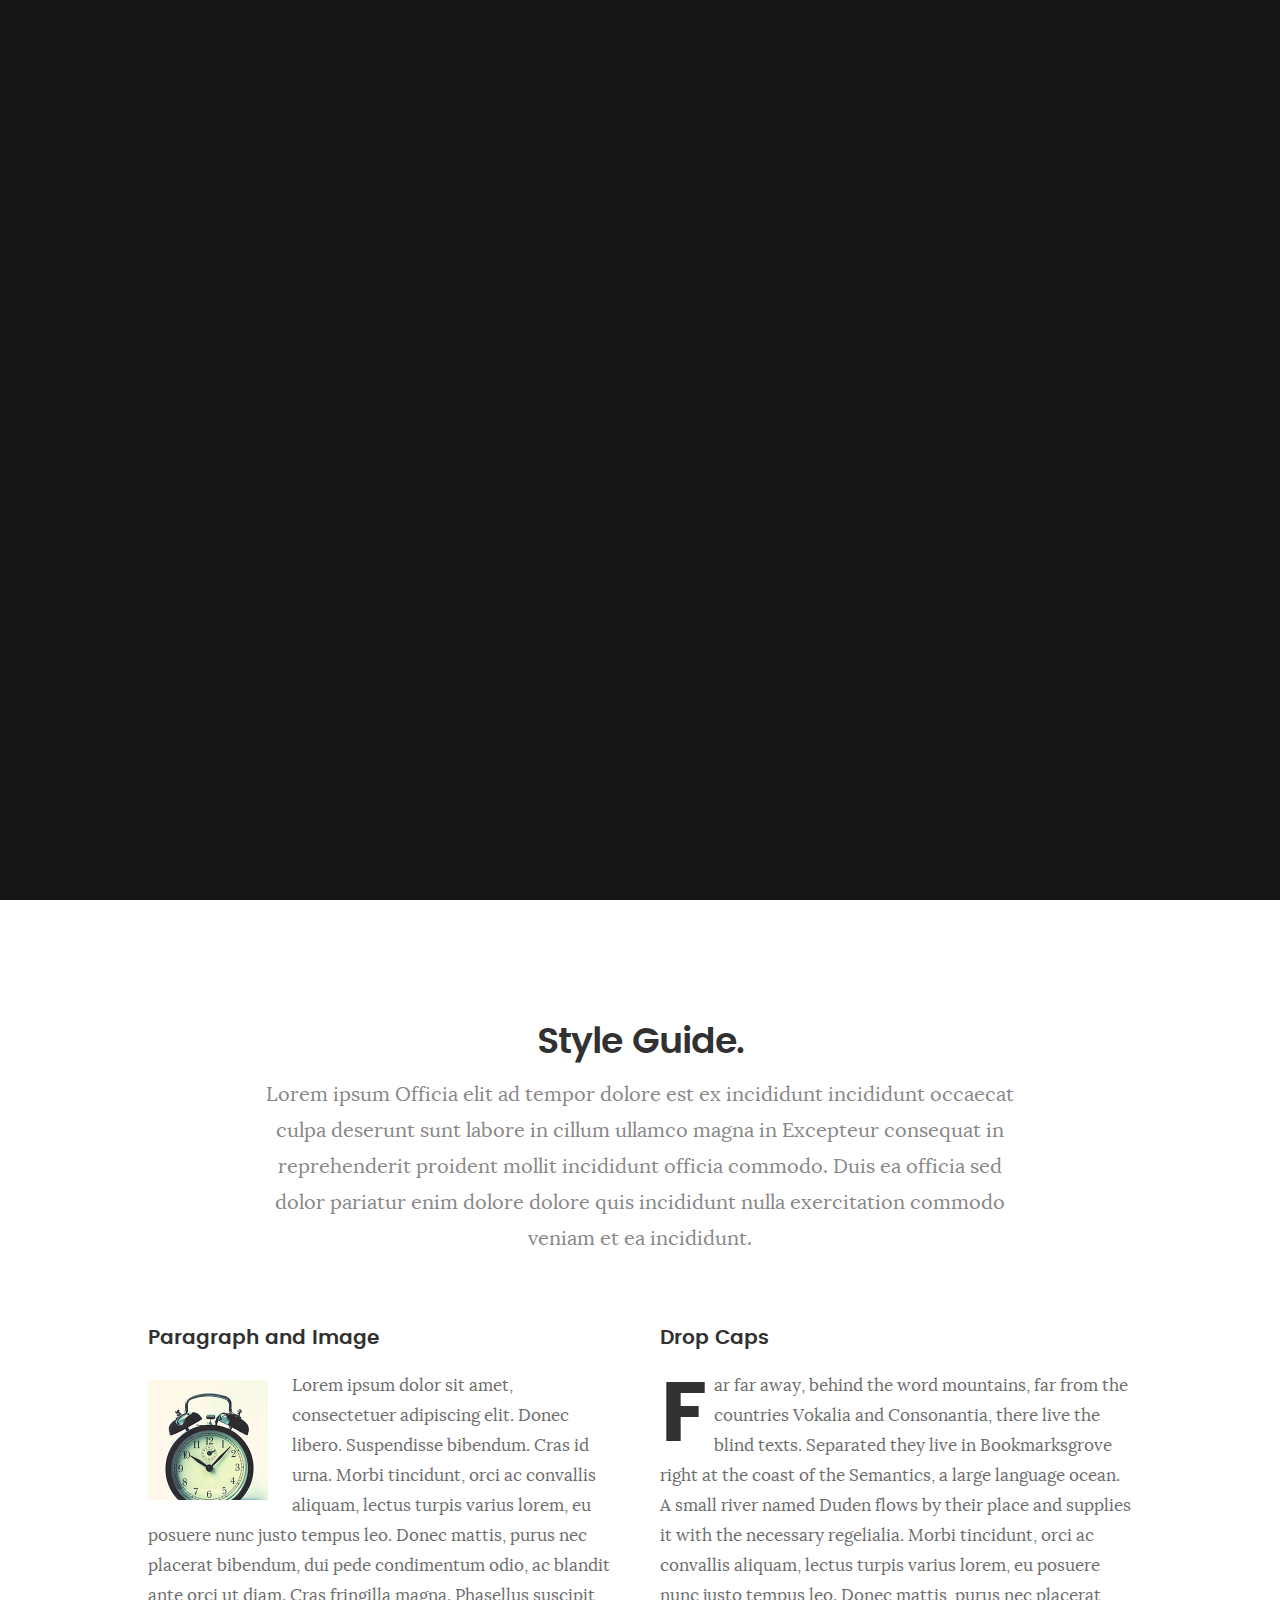
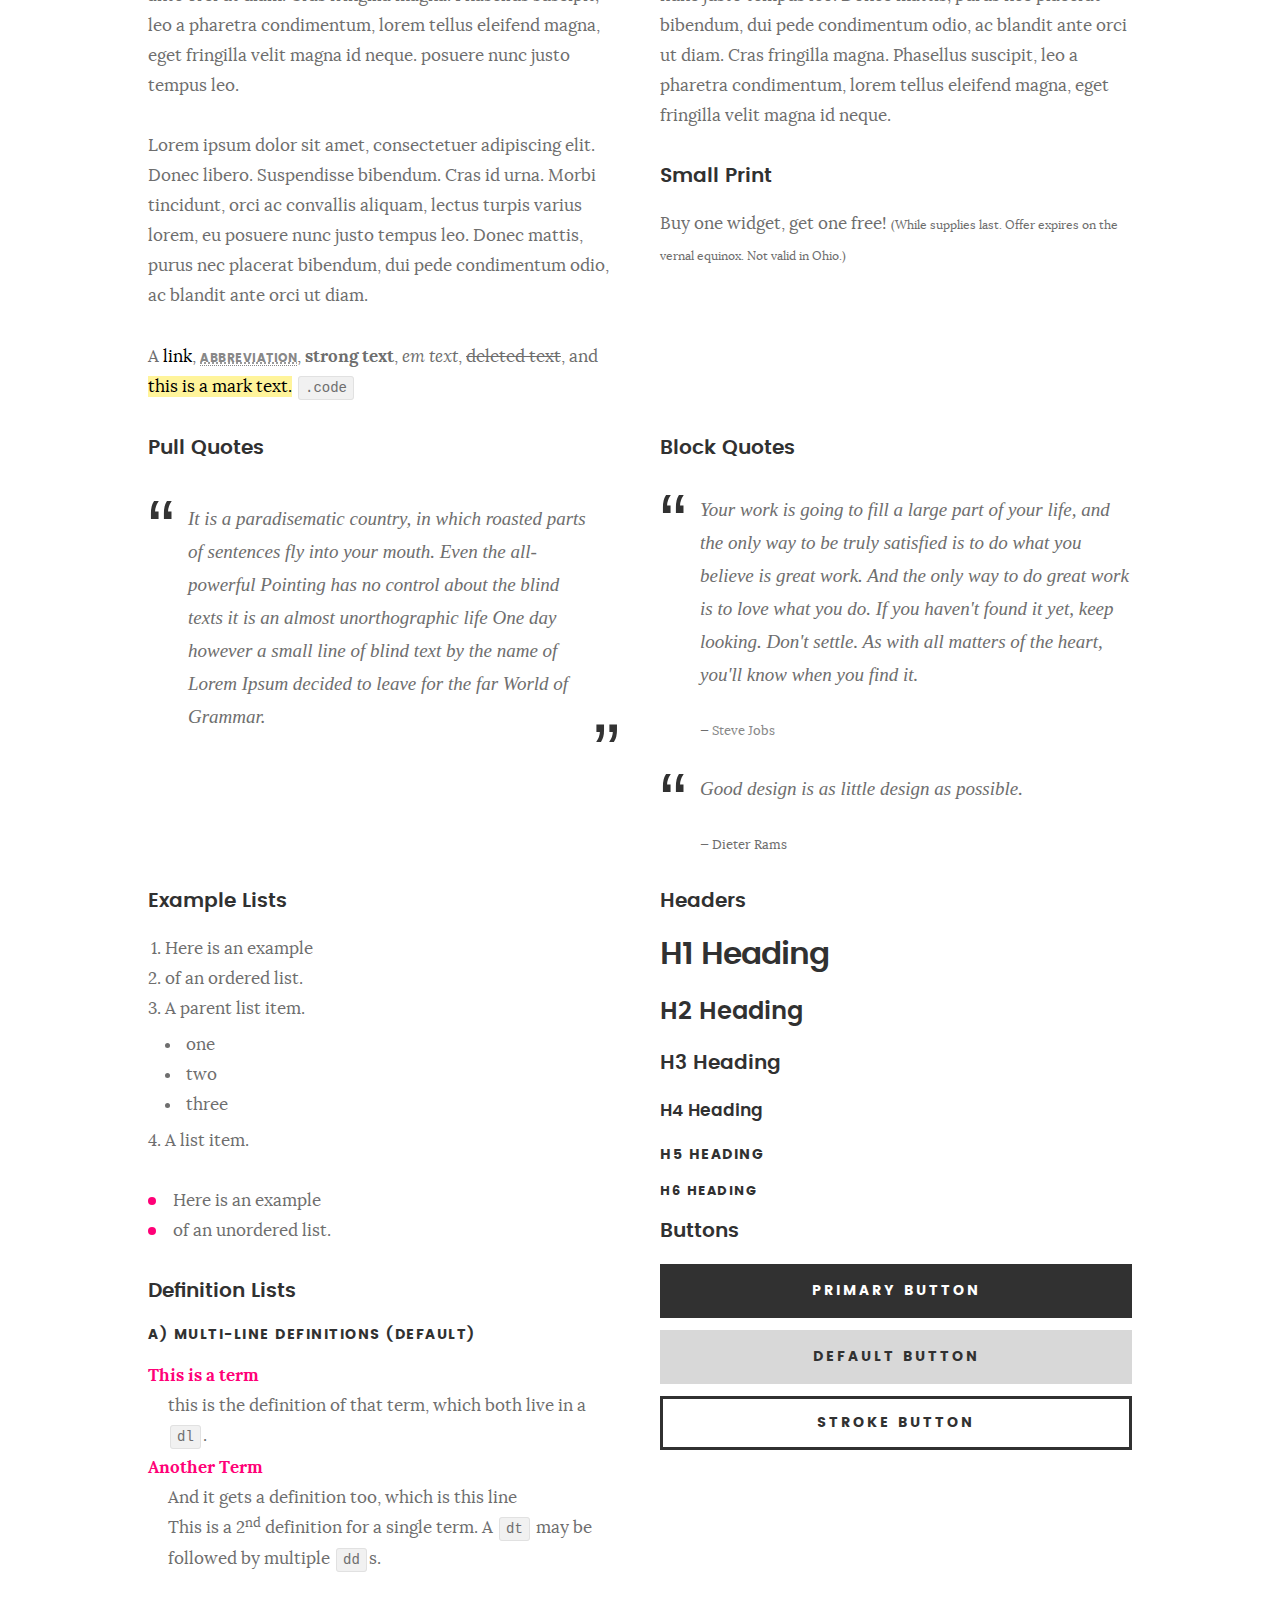
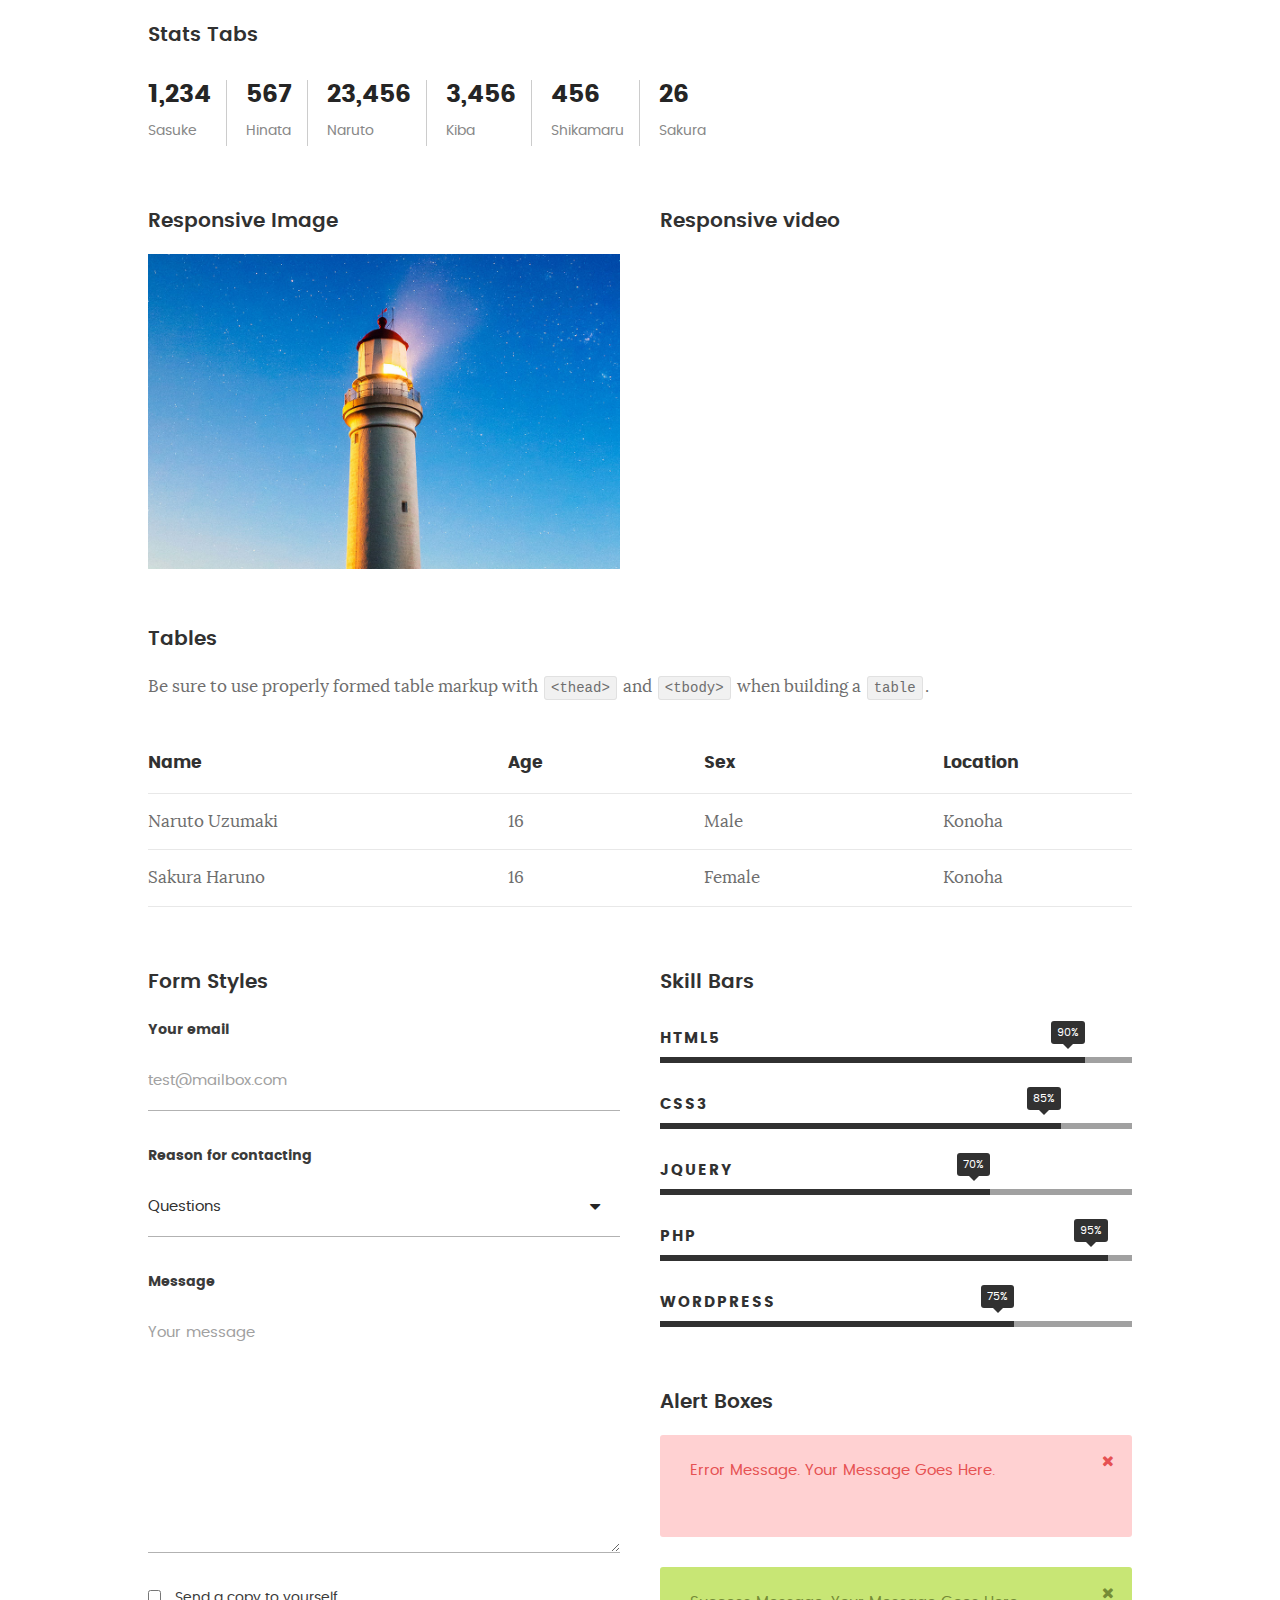
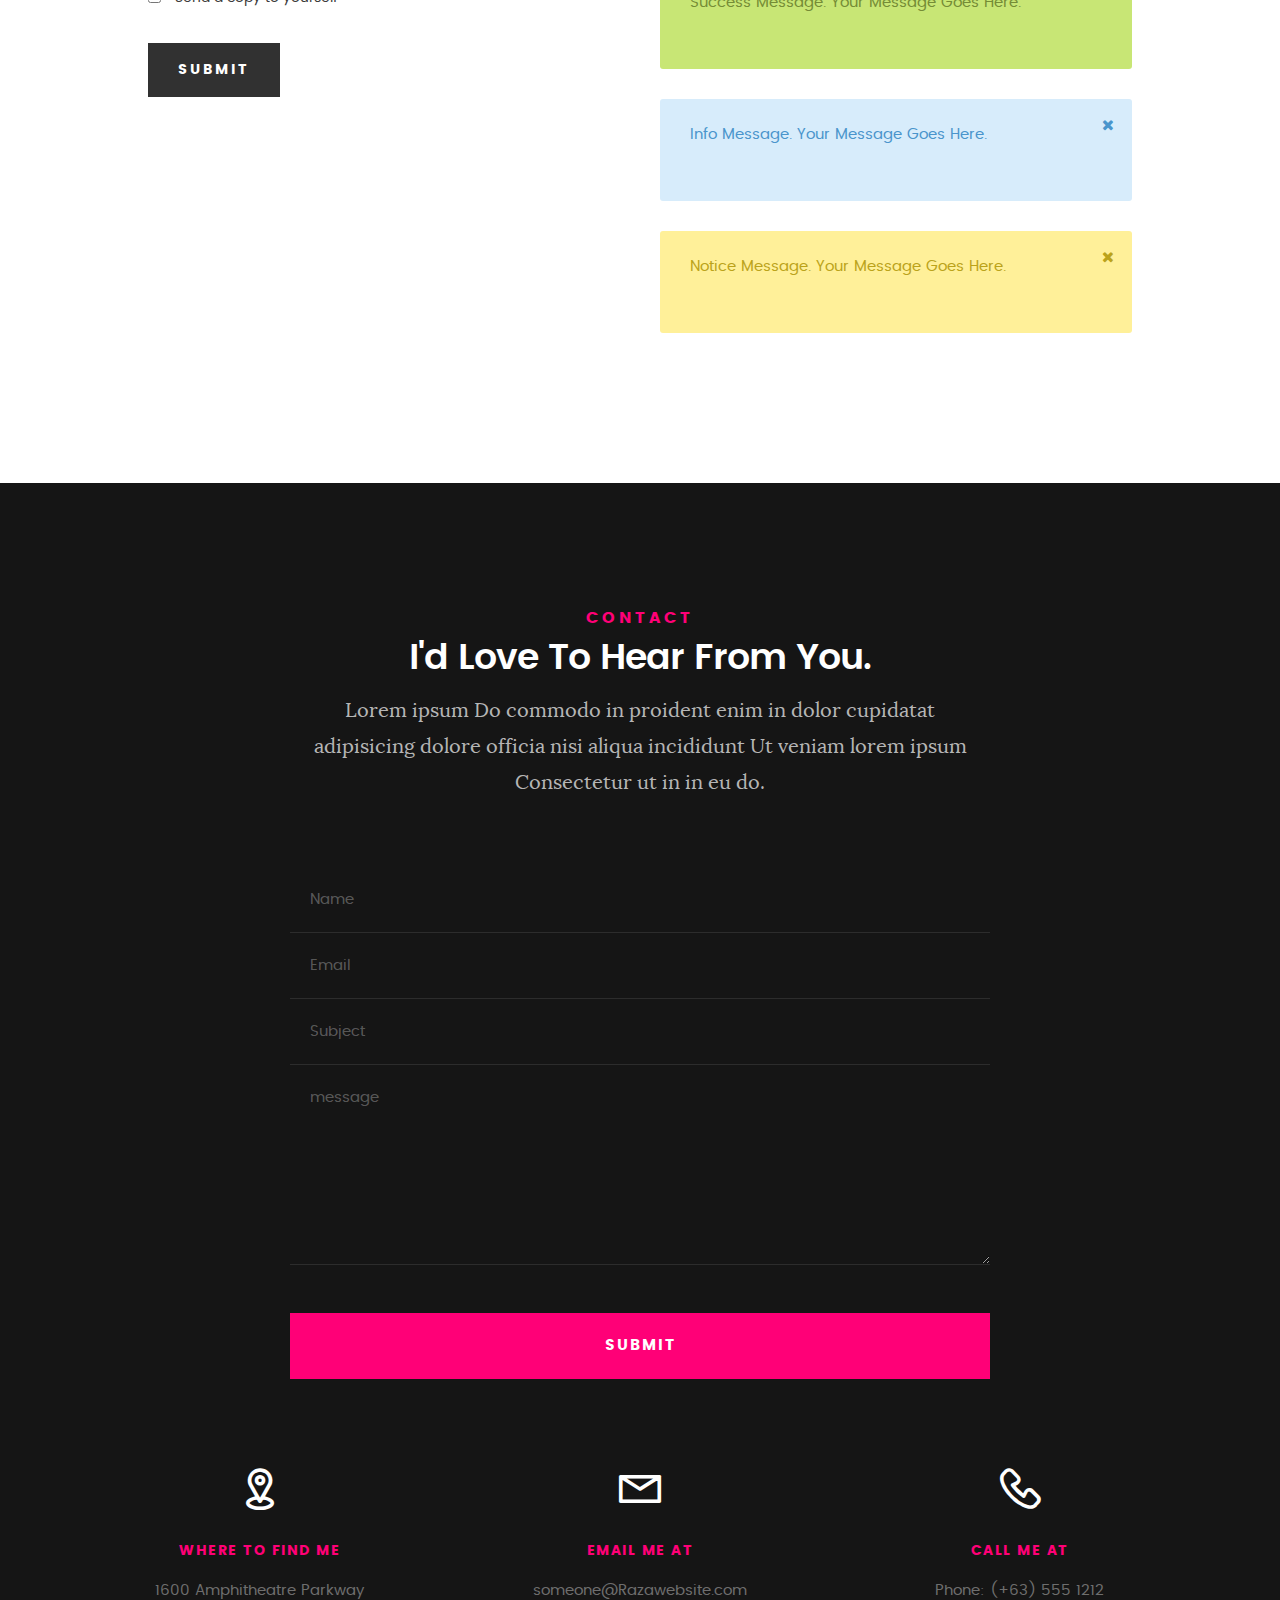
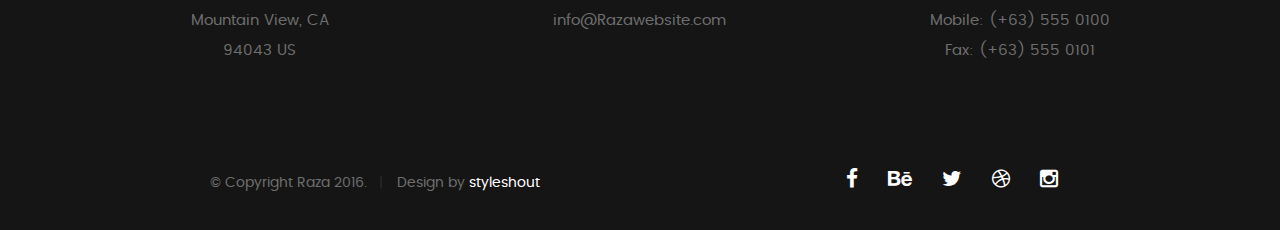
<file: styles.html>
<!DOCTYPE html>
<!--[if IE 8 ]><html class="no-js oldie ie8" lang="en"> <![endif]-->
<!--[if IE 9 ]><html class="no-js oldie ie9" lang="en"> <![endif]-->
<!--[if (gte IE 9)|!(IE)]><!--><html class="no-js" lang="en"> <!--<![endif]-->
<head>

   <!--- basic page needs
   ================================================== -->
   <meta charset="utf-8">
	<title>Style Demo - Raza</title>
	<meta name="description" content="">  
	<meta name="author" content="">

   <!-- mobile specific metas
   ================================================== -->
	<meta name="viewport" content="width=device-width, initial-scale=1, maximum-scale=1">

 	<!-- CSS
   ================================================== -->
   <link rel="stylesheet" href="css/base.css">  
   <link rel="stylesheet" href="css/main.css">
   <link rel="stylesheet" href="css/vendor.css">

   <style type="text/css" media="screen">

   	#styles { 
   		background: white;
   		padding-top: 12rem;
   		padding-bottom: 12rem;
   	}
   	#styles .row {
   		max-width: 1024px;
     	}
     	#styles .section-intro {
   		max-width: 800px;
     	}
      	
   </style>       

   <!-- script
   ================================================== -->
	<script src="js/modernizr.js"></script>
	<script src="js/pace.min.js"></script>

   <!-- favicons
	================================================== -->
	<link rel="icon" type="image/png" href="favicon.png">

</head>

<body id="top">

	<!-- header 
   ================================================== -->
   <header>   	
   	<div class="row">

   		<div class="top-bar">
   			<a class="menu-toggle" href="#"><span>Menu</span></a>

	   		<div class="logo">
		         <a href="index.html">Raza</a>
		      </div>		      

		   	<nav id="main-nav-wrap">
					<ul class="main-navigation">
						<li><a href="index.html#intro" title="">Home</a></li>
						<li><a href="index.html#about" title="">About</a></li>
						<li><a href="index.html#resume" title="">Resume</a></li>
						<li><a href="index.html#portfolio" title="">Portfolio</a></li>
						<li><a href="index.html#services" title="">Services</a></li>					
						<li><a class="smoothscroll"  href="#contact" title="">Contact</a></li>	
						<!-- <li><a href="styles.html" title="">Style Demo</a></li>				 -->
					</ul>
				</nav>    		
   		</div> <!-- /top-bar --> 
   		
   	</div> <!-- /row --> 		
   </header> <!-- /header -->

	<!-- intro section
   ================================================== -->
   <section id="intro">   

   	<div class="intro-overlay"></div>	

   	<div class="intro-content">
   		<div class="row">

   			<div class="col-twelve">

	   			<h5>Hello, World.</h5>
	   			<h1>I'm Juan Dela Cruz.</h1>

	   			<p class="intro-position">
	   				<span>Front-end Developer</span>
	   				<span>UI/UX Designer</span> 
	   			</p>

	   			<a class="button stroke smoothscroll" href="#about" title="">More About Me</a>

	   		</div>  
   			
   		</div>   		 		
   	</div> <!-- /intro-content --> 

   	<ul class="intro-social">        
         <li><a href="#"><i class="fa fa-facebook"></i></a></li>
         <li><a href="#"><i class="fa fa-behance"></i></a></li>
         <li><a href="#"><i class="fa fa-twitter"></i></a></li>
         <li><a href="#"><i class="fa fa-dribbble"></i></a></li>
         <li><a href="#"><i class="fa fa-instagram"></i></a></li>
      </ul> <!-- /intro-social -->      	

   </section> <!-- /intro -->


   <!-- Style Demo
   ================================================== -->
   <section id="styles">

   	<div class="row section-intro">

   		<div class="col-twelve">

   			<h1>Style Guide.</h1>

   			<p class="lead">Lorem ipsum Officia elit ad tempor dolore est ex incididunt incididunt occaecat culpa deserunt sunt labore in cillum ullamco magna in Excepteur consequat in reprehenderit proident mollit incididunt officia commodo.
   			Duis ea officia sed dolor pariatur enim dolore dolore quis incididunt nulla exercitation commodo veniam et ea incididunt.</p>   			

   		</div>

     	</div> <!-- /row -->

     	<div class="row">

     		<div class="col-six tab-full">

		      <h3>Paragraph and Image</h3>

		      <p><a href="#"><img width="120" height="120" class="pull-left" alt="sample-image" src="images/sample-image.jpg"></a>
		  		Lorem ipsum dolor sit amet, consectetuer adipiscing elit. Donec libero. Suspendisse bibendum.
		  		Cras id urna. Morbi tincidunt, orci ac convallis aliquam, lectus turpis varius lorem, eu
		  		posuere nunc justo tempus leo. Donec mattis, purus nec placerat bibendum, dui pede condimentum
		  		odio, ac blandit ante orci ut diam. Cras fringilla magna. Phasellus suscipit, leo a pharetra
		  		condimentum, lorem tellus eleifend magna, eget fringilla velit magna id neque.
		  		posuere nunc justo tempus leo. </p>

		  		<p>
		  		Lorem ipsum dolor sit amet, consectetuer adipiscing elit. Donec libero. Suspendisse bibendum.
		  		Cras id urna. Morbi tincidunt, orci ac convallis aliquam, lectus turpis varius lorem, eu
		  		posuere nunc justo tempus leo. Donec mattis, purus nec placerat bibendum, dui pede condimentum
		  		odio, ac blandit ante orci ut diam.	
 			   </p>

            <p>A <a href="#">link</a>,
  			   <abbr title="this really isn't a very good description">abbreviation</abbr>,
  			   <strong>strong text</strong>,
            <em>em text</em>,
  			   <del>deleted text</del>, and
            <mark>this is a mark text.</mark>
            <code>.code</code>
          	</p>

         </div>

         <div class="col-six tab-full">

            <h3>Drop Caps</h3>

	         <p class="drop-cap">Far far away, behind the word mountains, far from the countries Vokalia and Consonantia,
	         there live the blind texts. Separated they live in Bookmarksgrove right at the coast of the
	         Semantics, a large language ocean. A small river named Duden flows by their place and supplies it with the necessary regelialia. Morbi tincidunt, orci ac convallis aliquam, lectus turpis varius lorem, eu	posuere nunc justo tempus leo. Donec mattis, purus nec placerat bibendum, dui pede condimentum odio, ac blandit ante orci ut diam. Cras fringilla magna. Phasellus suscipit, leo a pharetra condimentum, lorem tellus eleifend magna, eget fringilla velit magna id neque.
		  		</p>

		      <h3>Small Print</h3>

		      <p>Buy one widget, get one free!
		  		<small>(While supplies last. Offer expires on the vernal equinox. Not valid in Ohio.)</small>
		  		</p>

		   </div>	         

		</div> <!-- /row -->

		<div class="row">

		  	<div class="col-six tab-full">

		      <h3>Pull Quotes</h3>

		      <aside class="pull-quote">
				   <blockquote>
					   <p>It is a paradisematic country, in which roasted parts of
		            sentences fly into your mouth. Even the all-powerful Pointing has no control about the blind
		            texts it is an almost unorthographic life One day however a small line of blind text by the name
		            of Lorem Ipsum decided to leave for the far World of Grammar.</p>
					</blockquote>
				</aside>

		   </div>

		   <div class="col-six tab-full">

		      <h3>Block Quotes</h3>

		      <blockquote cite="http://where-i-got-my-info-from.com">
				   <p>Your work is going to fill a large part of your life, and the only way to be truly satisfied is
		         to do what you believe is great work. And the only way to do great work is to love what you do.
		         If you haven't found it yet, keep looking. Don't settle. As with all matters of the heart, you'll know when you find it.
		         </p>
		
					<cite>
					   <a href="#">Steve Jobs</a>
					</cite>
			   </blockquote>

		      <blockquote>
		         <p>Good design is as little design as possible.</p>
		         <cite>Dieter Rams</cite>
		      </blockquote>

		   </div>

		</div> <!-- /row -->

		<div class="row half-bottom">

		 	<div class="col-six tab-full">

		      <h3>Example Lists</h3>

		      <ol>
				   <li>Here is an example</li>
				   <li>of an ordered list.</li>
				   <li>A parent list item.
				   	<ul>
				   		<li>one</li>
				   		<li>two</li>
				   		<li>three</li>
				   	</ul>
				   </li>
				   <li>A list item.</li>
			   </ol>

		      <ul class="disc">
				   <li>Here is an example</li>
				   <li>of an unordered list.</li>
			   </ul>	

			   <h3>Definition Lists</h3>	            

		      <h5>a) Multi-line Definitions (default)</h5>

		      <dl>
				   <dt><strong>This is a term</strong></dt>
				      <dd>this is the definition of that term, which both live in a <code>dl</code>.</dd>
				   <dt><strong>Another Term</strong></dt>
				      <dd>And it gets a definition too, which is this line</dd>
				      <dd>This is a 2<sup>nd</sup> definition for a single term. A <code>dt</code> may be followed by multiple <code>dd</code>s.</dd>
			   </dl>

		   </div>

		   <div class="col-six tab-full">		                  

		      <h3>Headers</h3>

		      <h1>H1 Heading</h1>
		      <h2>H2 Heading</h2>
		      <h3>H3 Heading</h3>
		      <h4>H4 Heading</h4>
		      <h5>H5 Heading</h5>
		      <h6>H6 Heading</h6>

		      <h3>Buttons</h3>

		    	<p>
		     		<a class="button button-primary full-width" href="#">Primary Button</a>
		     		<a class="button full-width" href="#">Default Button</a>
		     		<a class="button stroke full-width" href="#">Stroke Button</a>
		     	</p>

		   </div>

		</div> <!-- /row -->

		<div class="row">

		   <div class="col-twelve">

		    	<h3>Stats Tabs</h3>

		      <ul class="stats-tabs">
				   <li><a href="#">1,234 <em>Sasuke</em></a></li>
				   <li><a href="#">567 <em>Hinata</em></a></li>
				   <li><a href="#">23,456 <em>Naruto</em></a></li>
				   <li><a href="#">3,456 <em>Kiba</em></a></li>
				   <li><a href="#">456 <em>Shikamaru</em></a></li>
				   <li><a href="#">26 <em>Sakura</em></a></li>
				</ul>	      		

		   </div>	      	

		</div> <!-- /row -->

		<div class="row half-bottom">

      	<div class="col-six tab-full">

      		<h3>Responsive Image</h3>

      		<p><img src="images/portfolio/modals/m-lighthouse.jpg"></p>

      	</div>

      	<div class="col-six tab-full">

      		<h3>Responsive video</h3>

      		<div class="fluid-video-wrapper">
                  <iframe src="http://player.vimeo.com/video/14592941?title=0&amp;byline=0&amp;portrait=0&amp;color=F64B39" width="500" height="281" frameborder="0" webkitallowfullscreen mozallowfullscreen allowfullscreen></iframe> 
            </div>

      	</div>
      	
      </div> <!-- /row -->

      <div class="row add-bottom">

      	<div class="col-twelve">

      		<h3>Tables</h3>
      		<p>Be sure to use properly formed table markup with <code>&lt;thead&gt;</code> and <code>&lt;tbody&gt;</code> when building a <code>table</code>.</p>

      		<div class="table-responsive">

      			<table>
					  <thead>
					    <tr>
					      <th>Name</th>
					      <th>Age</th>
					      <th>Sex</th>
					      <th>Location</th>					    
					    </tr>
					  </thead>
					  <tbody>
					    <tr>
					      <td>Naruto Uzumaki</td>
					      <td>16</td>
					      <td>Male</td>
					      <td>Konoha</td>					    
					    </tr>
					    <tr>
					      <td>Sakura Haruno</td>
					      <td>16</td>
					      <td>Female</td>
					      <td>Konoha</td>			    
					    </tr>
					  </tbody>
					</table>

      		</div>     		

      	</div>
      	
      </div> <!--row -->

      <div class="row">

		   <div class="col-six tab-full">

		      <h3>Form Styles</h3>

		         <form>
			        	<div>
			         	<label for="sampleInput">Your email</label>
			         	<input class="full-width" type="email" placeholder="test@mailbox.com" id="sampleInput">
			         </div>
			         <div>
			         	<label for="sampleRecipientInput">Reason for contacting</label>
			         	<div class="ss-custom-select">
			         		<select class="full-width" id="sampleRecipientInput">
				           		<option value="Option 1">Questions</option>
				           		<option value="Option 2">Report</option>
				           		<option value="Option 3">Others</option>
				         	</select>
			         	</div>			         	
			         </div>
			       
			       	<label for="exampleMessage">Message</label>
			       	<textarea class="full-width" placeholder="Your message" id="exampleMessage"></textarea>

			        	<label class="add-bottom">
			           	<input type="checkbox">			            
			           	<span class="label-text">Send a copy to yourself</span>
			        	</label>
			       
			        	<input class="button-primary" type="submit" value="Submit">

			      </form>	            

		      </div>

		      <div class="col-six tab-full">

		      		<h3>Skill Bars</h3>

		      		<ul class="skill-bars">
						   <li>
						   	<div class="progress percent90"><span>90%</span></div>
						   	<strong>HTML5</strong>
						   </li>
						   <li>
						   	<div class="progress percent85"><span>85%</span></div>
						   	<strong>CSS3</strong>
						   </li>
						   <li>
						   	<div class="progress percent70"><span>70%</span></div>
						   	<strong>JQuery</strong>
						   </li>
						   <li>
						   	<div class="progress percent95"><span>95%</span></div>
						   	<strong>PHP</strong>
						   </li>
						   <li>

						   	<div class="progress percent75"><span>75%</span></div>
						   	<strong>Wordpress</strong>
						   </li>
		      
						</ul> <!-- /skill-bars -->

			        
			        <h3>Alert Boxes</h3> 
			        
			        <div class="alert-box ss-error hideit">
				        <p>Error Message. Your Message Goes Here.</p>
				        <i class="fa fa-times close"></i>
			        </div><!-- /error -->
			        
			        <div class="alert-box ss-success hideit">
				        <p>Success Message. Your Message Goes Here.</p>
				        <i class="fa fa-times close"></i>
			        </div><!-- /success -->
			        
			        <div class="alert-box ss-info hideit">
				         <p>Info Message. Your Message Goes Here.</p>
				        <i class="fa fa-times close"></i>
			        </div><!-- /info -->
			        
			        <div class="alert-box ss-notice hideit">
				        <p>Notice Message. Your Message Goes Here.</p>
				        <i class="fa fa-times close"></i>
			        </div><!-- /notice -->
			        
			  </div>	         

		</div> <!-- /row -->
		   	
   </section> <!--styles -->	

	
   <!-- contact
   ================================================== -->
	<section id="contact">

		<div class="row section-intro">
   		<div class="col-twelve">

   			<h5>Contact</h5>
   			<h1>I'd Love To Hear From You.</h1>

   			<p class="lead">Lorem ipsum Do commodo in proident enim in dolor cupidatat adipisicing dolore officia nisi aliqua incididunt Ut veniam lorem ipsum Consectetur ut in in eu do.</p>

   		</div> 
   	</div> <!-- /section-intro -->

   	<div class="row contact-form">

   		<div class="col-twelve">

            <!-- form -->
            <form name="contactForm" id="contactForm" method="post" action="">
      			<fieldset>

                  <div class="form-field">
 						   <input name="contactName" type="text" id="contactName" placeholder="Name" value="" minlength="2" required="">
                  </div>
                  <div class="form-field">
	      			   <input name="contactEmail" type="email" id="contactEmail" placeholder="Email" value="" required="">
	               </div>
                  <div class="form-field">
	     				   <input name="contactSubject" type="text" id="contactSubject" placeholder="Subject" value="">
	               </div>                       
                  <div class="form-field">
	                 	<textarea name="contactMessage" id="contactMessage" placeholder="message" rows="10" cols="50" required=""></textarea>
	               </div>                      
                 <div class="form-field">
                     <button class="submitform">Submit</button>
                     <div id="submit-loader">
                        <div class="text-loader">Sending...</div>                             
       				      <div class="s-loader">
								  	<div class="bounce1"></div>
								  	<div class="bounce2"></div>
								  	<div class="bounce3"></div>
								</div>
							</div>
                  </div>

      			</fieldset>
      		</form> <!-- Form End -->

            <!-- contact-warning -->
            <div id="message-warning"></div>            
            <!-- contact-success -->
      		<div id="message-success">
               <i class="fa fa-check"></i>Your message was sent, thank you!<br>
      		</div>

         </div> <!-- /col-twelve -->
   		
   	</div> <!-- /contact-form -->

   	<div class="row contact-info">

   		<div class="col-four tab-full">

   			<div class="icon">
   				<i class="icon-pin"></i>
   			</div>

   			<h5>Where to find me</h5>

   			<p>
            1600 Amphitheatre Parkway<br>
            Mountain View, CA<br>
            94043 US
            </p>

   		</div>

   		<div class="col-four tab-full collapse">

   			<div class="icon">
   				<i class="icon-mail"></i>
   			</div>

   			<h5>Email Me At</h5>

   			<p>someone@Razawebsite.com<br>
			   	info@Razawebsite.com			     
			   </p>

   		</div>

   		<div class="col-four tab-full">

   			<div class="icon">
   				<i class="icon-phone"></i>
   			</div>

   			<h5>Call Me At</h5>

   			<p>Phone: (+63) 555 1212<br>
			   	Mobile: (+63) 555 0100<br>
			     	Fax: (+63) 555 0101
			   </p>

   		</div>
   		
   	</div> <!-- /contact-info -->
		
	</section> <!-- /contact -->


   <!-- footer
   ================================================== -->

   <footer>
     	<div class="row">

     		<div class="col-six tab-full pull-right social">

     			<ul class="footer-social">        
			      <li><a href="#"><i class="fa fa-facebook"></i></a></li>
			      <li><a href="#"><i class="fa fa-behance"></i></a></li>
			      <li><a href="#"><i class="fa fa-twitter"></i></a></li>
			      <li><a href="#"><i class="fa fa-dribbble"></i></a></li>
			      <li><a href="#"><i class="fa fa-instagram"></i></a></li>
			   </ul> 
	      		
	      </div>

      	<div class="col-six tab-full">
	      	<div class="copyright">
		        	<span>© Copyright Raza 2016.</span> 
		        	<span>Design by <a href="http://www.styleshout.com/">styleshout</a></span>	         	
		         </div>		                  
	      	</div>

	      	<div id="go-top">
		         <a class="smoothscroll" title="Back to Top" href="#top"><i class="fa fa-long-arrow-up"></i></a>
		      </div>

      	</div> <!-- /row -->     	
   </footer>    

   <div id="preloader"> 
    	<div id="loader"></div>
   </div> 

   <!-- Java Script
   ================================================== --> 
   <script src="js/jquery-2.1.3.min.js"></script>
   <script src="js/plugins.js"></script>
   <script src="js/main.js"></script>

</body>

</html>
</file>
<file: css/base.css>
/**
 * =================================================================== 
 *
 *  Raza v1.0 Base Stylesheet
 *  url: styleshout.com
 *  03-01-2016
 *  ------------------------------------------------------------------
 *  TOC:
 *  01. reset
 *  02. basic/base setup styles
 *  03. grid
 *  04. MISC
 *
 * =================================================================== 
 */

/** 
 * ===================================================================
 * 01. reset - normalize.css v3.0.2 | MIT License | git.io/normalize
 *
 * ------------------------------------------------------------------- 
 */
html {
	font-family: sans-serif;
	-ms-text-size-adjust: 100%;
	-webkit-text-size-adjust: 100%;
}

body {
	margin: 0;
}

article,
aside,
details,
figcaption,
figure,
footer,
header,
hgroup,
main,
menu,
nav,
section,
summary {
	display: block;
}

audio,
canvas,
progress,
video {
	display: inline-block;
	vertical-align: baseline;
}

audio:not([controls]) {
	display: none;
	height: 0;
}

[hidden],
template {
	display: none;
}

a {
	background: transparent;
}

a:active,
a:hover {
	outline: 0;
}

abbr[title] {
	border-bottom: 1px dotted;
}

b,
strong {
	font-weight: bold;
}

dfn {
	font-style: italic;
}

h1 {
	font-size: 2em;
	margin: 0.67em 0;
}

mark {
	background: #ff0;
	color: #000;
}

small {
	font-size: 80%;
}

sub,
sup {
	font-size: 75%;
	line-height: 0;
	position: relative;
	vertical-align: baseline;
}

sup {
	top: -0.5em;
}

sub {
	bottom: -0.25em;
}

img {
	border: 0;
}

svg:not(:root) {
	overflow: hidden;
}

figure {
	margin: 1em 40px;
}

hr {
	-moz-box-sizing: content-box;
	box-sizing: content-box;
	height: 0;
}

pre {
	overflow: auto;
}

code,
kbd,
pre,
samp {
	font-family: monospace, monospace;
	font-size: 1em;
}

button,
input,
optgroup,
select,
textarea {
	color: inherit;
	font: inherit;
	margin: 0;
}

button {
	overflow: visible;
}

button,
select {
	text-transform: none;
}

button,
html input[type="button"],
input[type="reset"],
input[type="submit"] {
	-webkit-appearance: button;
	cursor: pointer;
}

button[disabled],
html input[disabled] {
	cursor: default;
}

button::-moz-focus-inner,
input::-moz-focus-inner {
	border: 0;
	padding: 0;
}

input {
	line-height: normal;
}

input[type="checkbox"],
input[type="radio"] {
	box-sizing: border-box;
	padding: 0;
}

input[type="number"]::-webkit-inner-spin-button,
input[type="number"]::-webkit-outer-spin-button {
	height: auto;
}

input[type="search"] {
	-webkit-appearance: textfield;
	-moz-box-sizing: content-box;
	-webkit-box-sizing: content-box;
	box-sizing: content-box;
}

input[type="search"]::-webkit-search-cancel-button,
input[type="search"]::-webkit-search-decoration {
	-webkit-appearance: none;
}

fieldset {
	border: 1px solid #c0c0c0;
	margin: 0 2px;
	padding: 0.35em 0.625em 0.75em;
}

legend {
	border: 0;
	padding: 0;
}

textarea {
	overflow: auto;
}

optgroup {
	font-weight: bold;
}

table {
	border-collapse: collapse;
	border-spacing: 0;
}

td,
th {
	padding: 0;
}

/** 
 * ===================================================================
 * 02. basic/base setup styles - (_basic.scss)
 *
 * ------------------------------------------------------------------- 
 */
html {
	font-size: 62.5%;
	box-sizing: border-box;
}

*,
*::before,
*::after {
	box-sizing: inherit;
}

body {
	font-weight: normal;
	line-height: 1;
	text-rendering: optimizeLegibility;
	word-wrap: break-word;
	-webkit-overflow-scrolling: touch;
	-webkit-text-size-adjust: none;
}

body,
input,
button {
	-moz-osx-font-smoothing: grayscale;
	-webkit-font-smoothing: antialiased;
}

/**
 * Media - (_basic.scss)
 * ------------------------------------------------------------------- 
 */
img,
video {
	max-width: 100%;
	height: auto;
}

/**
 * Typography resets - (_basic.scss)
 * ------------------------------------------------------------------- 
 */
div,
dl,
dt,
dd,
ul,
ol,
li,
h1,
h2,
h3,
h4,
h5,
h6,
pre,
form,
p,
blockquote,
th,
td {
	margin: 0;
	padding: 0;
}

h1,
h2,
h3,
h4,
h5,
h6 {
	-webkit-font-variant-ligatures: common-ligatures;
	-moz-font-variant-ligatures: common-ligatures;
	font-variant-ligatures: common-ligatures;
	text-rendering: optimizeLegibility;
}

em,
i {
	font-style: italic;
	line-height: inherit;
}

strong,
b {
	font-weight: bold;
	line-height: inherit;
}

small {
	font-size: 60%;
	line-height: inherit;
}

ol,
ul {
	list-style: none;
}

li {
	display: block;
}

/**
 * links - (_basic.scss)
 * ------------------------------------------------------------------- 
 */
a {
	text-decoration: none;
	line-height: inherit;
}

a img {
	border: none;
}

/**
 * inputs - (_basic.scss)
 * ------------------------------------------------------------------- 
 */
fieldset {
	margin: 0;
	padding: 0;
}

input[type="email"],
input[type="number"],
input[type="search"],
input[type="text"],
input[type="tel"],
input[type="url"],
input[type="password"],
textarea {
	-webkit-appearance: none;
	-moz-appearance: none;
	-ms-appearance: none;
	-o-appearance: none;
	appearance: none;
}

/** 
 * ===================================================================
 * 03. grid - (_grid.scss)
 *
 * ------------------------------------------------------------------- 
 */
.row {
	width: 94%;
	max-width: 1140px;
	margin: 0 auto;
}

.row:before,
.row:after {
	content: "";
	display: table;
}

.row:after {
	clear: both;
}

.row .row {
	width: auto;
	max-width: none;
	margin-left: -20px;
	margin-right: -20px;
}

[class*="col-"],
.bgrid {
	float: left;
}

[class*="col-"] + [class*="col-"].end {
	float: right;
}

[class*="col-"] {
	padding: 0 20px;
}

.col-one {
	width: 8.33333%;
}

.col-two,
.col-1-6 {
	width: 16.66667%;
}

.col-three,
.col-1-4 {
	width: 25%;
}

.col-four,
.col-1-3 {
	width: 33.33333%;
}

.col-five {
	width: 41.66667%;
}

.col-six,
.col-1-2 {
	width: 50%;
}

.col-seven {
	width: 58.33333%;
}

.col-eight,
.col-2-3 {
	width: 66.66667%;
}

.col-nine,
.col-3-4 {
	width: 75%;
}

.col-ten,
.col-5-6 {
	width: 83.33333%;
}

.col-eleven {
	width: 91.66667%;
}

.col-twelve,
.col-full {
	width: 100%;
}

/**
 * small screens - (_grid.scss)
 * --------------------------------------------------------------- 
 */
@media screen and (max-width:1024px) {
	.row .row {
		margin-left: -18px;
		margin-right: -18px;
	}

	[class*="col-"] {
		padding: 0 18px;
	}

}

/**
 * tablets - (_grid.scss)
 * --------------------------------------------------------------- 
 */
@media screen and (max-width:768px) {
	.row {
		width: auto;
		padding-left: 30px;
		padding-right: 30px;
	}

	.row .row {
		padding-left: 0;
		padding-right: 0;
		margin-left: -15px;
		margin-right: -15px;
	}

	[class*="col-"] {
		padding: 0 15px;
	}

	.tab-1-4 {
		width: 25%;
	}

	.tab-1-3 {
		width: 33.33333%;
	}

	.tab-1-2 {
		width: 50%;
	}

	.tab-2-3 {
		width: 66.66667%;
	}

	.tab-3-4 {
		width: 75%;
	}

	.tab-full {
		width: 100%;
	}

}

/**
 * large mobile devices - (_grid.scss)
 * --------------------------------------------------------------- 
 */
@media screen and (max-width:600px) {
	.row {
		padding-left: 25px;
		padding-right: 25px;
	}

	.row .row {
		margin-left: -10px;
		margin-right: -10px;
	}

	[class*="col-"] {
		padding: 0 10px;
	}

	.mob-1-4 {
		width: 25%;
	}

	.mob-1-2 {
		width: 50%;
	}

	.mob-3-4 {
		width: 75%;
	}

	.mob-full {
		width: 100%;
	}

}

/**
 * small mobile devices - (_grid.scss)
 * --------------------------------------------------------------- 
 */
@media screen and (max-width:400px) {
	.row .row {
		padding-left: 0;
		padding-right: 0;
		margin-left: 0;
		margin-right: 0;
	}

	[class*="col-"] {
		width: 100% !important;
		float: none !important;
		clear: both !important;
		margin-left: 0;
		margin-right: 0;
		padding: 0;
	}

	[class*="col-"] + [class*="col-"].end {
		float: none;
	}

}

/** 
 * ===================================================================
 * block grids - (_grid.scss)
 *
 * ------------------------------------------------------------------- 
 */
[class*="block-"]:before,
[class*="block-"]:after {
	content: "";
	display: table;
}

[class*="block-"]:after {
	clear: both;
}

.block-1-6 .bgrid {
	width: 16.66667%;
}

.block-1-4 .bgrid {
	width: 25%;
}

.block-1-3 .bgrid {
	width: 33.33333%;
}

.block-1-2 .bgrid {
	width: 50%;
}

/**
 * Clearing for block grid columns. Allow columns with 
 * different heights to align properly.
 */
.block-1-6 .bgrid:nth-child(6n+1),
.block-1-4 .bgrid:nth-child(4n+1),
.block-1-3 .bgrid:nth-child(3n+1),
.block-1-2 .bgrid:nth-child(2n+1) {
	clear: both;
}

/**
 * small screens - (_grid.scss)
 * --------------------------------------------------------------- 
 */
@media screen and (max-width:1024px) {
	.block-s-1-6 .bgrid {
		width: 16.66667%;
	}

	.block-s-1-4 .bgrid {
		width: 25%;
	}

	.block-s-1-3 .bgrid {
		width: 33.33333%;
	}

	.block-s-1-2 .bgrid {
		width: 50%;
	}

	.block-s-full .bgrid {
		width: 100%;
		clear: both;
	}

	[class*="block-s-"] .bgrid:nth-child(n) {
		clear: none;
	}

	.block-s-1-6 .bgrid:nth-child(6n+1),
	.block-s-1-4 .bgrid:nth-child(4n+1),
	.block-s-1-3 .bgrid:nth-child(3n+1),
	.block-s-1-2 .bgrid:nth-child(2n+1) {
		clear: both;
	}

}

/**
 * tablets - (_grid.scss)
 * --------------------------------------------------------------- 
 */
@media screen and (max-width:768px) {
	.block-tab-1-6 .bgrid {
		width: 16.66667%;
	}

	.block-tab-1-4 .bgrid {
		width: 25%;
	}

	.block-tab-1-3 .bgrid {
		width: 33.33333%;
	}

	.block-tab-1-2 .bgrid {
		width: 50%;
	}

	.block-tab-full .bgrid {
		width: 100%;
		clear: both;
	}

	[class*="block-tab-"] .bgrid:nth-child(n) {
		clear: none;
	}

	.block-tab-1-6 .bgrid:nth-child(6n+1),
	.block-tab-1-4 .bgrid:nth-child(4n+1),
	.block-tab-1-3 .bgrid:nth-child(3n+1),
	.block-tab-1-2 .bgrid:nth-child(2n+1) {
		clear: both;
	}

}

/**
 * large mobile devices - (_grid.scss)
 * --------------------------------------------------------------- 
 */
@media screen and (max-width:600px) {
	.block-mob-1-6 .bgrid {
		width: 16.66667%;
	}

	.block-mob-1-4 .bgrid {
		width: 25%;
	}

	.block-mob-1-3 .bgrid {
		width: 33.33333%;
	}

	.block-mob-1-2 .bgrid {
		width: 50%;
	}

	.block-mob-full .bgrid {
		width: 100%;
		clear: both;
	}

	[class*="block-mob-"] .bgrid:nth-child(n) {
		clear: none;
	}

	.block-mob-1-6 .bgrid:nth-child(6n+1),
	.block-mob-1-4 .bgrid:nth-child(4n+1),
	.block-mob-1-3 .bgrid:nth-child(3n+1),
	.block-mob-1-2 .bgrid:nth-child(2n+1) {
		clear: both;
	}

}

/**
 * stack on small mobile devices - (_grid.scss)
 * --------------------------------------------------------------- 
 */
@media screen and (max-width:400px) {
	.stack .bgrid {
		width: 100% !important;
		float: none !important;
		clear: both !important;
		margin-left: 0;
		margin-right: 0;
	}

}

/** 
 * ===================================================================
 * 04. MISC  - (_grid.scss)
 *
 * ------------------------------------------------------------------- 
 */

/**
 * Clearing - (http://nicolasgallagher.com/micro-clearfix-hack/
 */
.group:before,
.group:after {
	content: "";
	display: table;
}

.group:after {
	clear: both;
}

/**
 * Misc Helper Styles 
 */
.hide {
	display: none;
}

.invisible {
	visibility: hidden;
}

.antialiased {
	-webkit-font-smoothing: antialiased;
	-moz-osx-font-smoothing: grayscale;
}

.remove-bottom {
	margin-bottom: 0;
}

.half-bottom {
	margin-bottom: 1.5rem !important;
}

.add-bottom {
	margin-bottom: 3rem !important;
}

.no-border {
	border: none;
}

.full-width {
	width: 100%;
}

.text-center {
	text-align: center;
}

.text-left {
	text-align: left;
}

.text-right {
	text-align: right;
}

.pull-left {
	float: left;
}

.pull-right {
	float: right;
}

.align-center {
	margin-left: auto;
	margin-right: auto;
	text-align: center;
}

/*# sourceMappingURL=base.css.map */
</file>
<file: css/main.css>
/**
 * =================================================================== 
 *
 *  Raza v1.0 Main Stylesheet
 *  url: styleshout.com
 *  03-01-2016
 *  ------------------------------------------------------------------
 *  TOC:
 *  01. webfonts and iconfonts
 *  02. base style overrides
 *  03. typography & general theme styles
 *  04. preloader
 *  05. forms
 *  06. buttons 
 *  07. other components
 *  08. common styles
 *  09. header styles
 *  10. intro
 *  11. about
 *  12. resume
 *  13. portfolio
 *  14. call-to-action section
 *  15. services
 *  16. stats
 *  17. contact
 *  18. footer
 *
 * =================================================================== 
 */


/** 
 * ===================================================================
 * 01. webfonts and iconfonts - (_document-setup.scss)
 *
 * ------------------------------------------------------------------- 
 */
@import url("fonts.css");
@import url("font-awesome/css/font-awesome.min.css");
@import url("micons/micons.css");


/** 
 * ===================================================================
 * 02. base style overrides - (_document-setup.scss)
 *
 * ------------------------------------------------------------------- 
 */
html {
	font-size: 10px;
}

@media only screen and (max-width:1024px) {
	html {
		font-size: 9.411764705882353px;
	}
}
@media only screen and (max-width:768px) {
	html {
		font-size: 10px;
	}
}
@media only screen and (max-width:400px) {
	html {
		font-size: 9.411764705882353px;
	}
}

html, body {
	height: 100%;
}
body {
	background: #151515;
	font-family: "lora-regular", serif;
	font-size: 1.7rem;
	line-height: 3rem;
	color: #6e6e6e;
}

/**
 * links - (_document-setup.scss)
 * -------------------------------------------------------------------
 */
a, a:visited {
	color: #000000;
	-moz-transition: all 0.3s ease-in-out;
	-o-transition: all 0.3s ease-in-out;
	-webkit-transition: all 0.3s ease-in-out;
	-ms-transition: all 0.3s ease-in-out;
	transition: all 0.3s ease-in-out;
}
a:hover, a:focus, a:active {
	color: #FF0077;
	outline: 0;
}

/** 
 * ===================================================================
 * 03. typography & general theme styles - (_document-setup.scss)
 *
 * ------------------------------------------------------------------- 
 */
h1, h2, h3, h4, h5, h6, .h01, .h02, .h03, .h04, .h05, .h06 {
	font-family: "poppins-semibold", sans-serif;
	color: #313131;
	font-style: normal;
	text-rendering: optimizeLegibility;
	margin-bottom: 2.1rem;
}
h3, .h03, h4, .h04 {
	margin-bottom: 1.8rem;
}
h5, .h05, h6, .h06 {
	font-family: "poppins-bold";
	margin-bottom: 1.2rem;
}
h1, .h01 {
	font-size: 3.1rem;
	line-height: 1.355;
	letter-spacing: -.1rem;
}
@media only screen and (max-width:600px) {
	h1, .h01 {
		font-size: 2.6rem;
		letter-spacing: -.07rem;
	}
}
h2, .h02 {
	font-size: 2.4rem;
	line-height: 1.25;
}
h3, .h03 {
	font-size: 2rem;
	line-height: 1.5;
}
h4, .h04 {
	font-size: 1.7rem;
	line-height: 1.765;
}
h5, .h05 {
	font-size: 1.4rem;
	line-height: 1.714;
	text-transform: uppercase;
	letter-spacing: .15rem;
}
h6, .h06 {
	font-size: 1.3rem;
	line-height: 1.846;
	text-transform: uppercase;
	letter-spacing: .15rem;
}
p img {
	margin: 0;
}
p.lead {
	font-family: "lora-regular", serif;
	font-size: 2rem;
	line-height: 1.8;
	color: #888888;
}
@media only screen and (max-width:768px) {
	p.lead {
		font-size: 1.7rem;
	}
}
em, i, strong, b {
	font-size: 1.7rem;
	line-height: 3rem;
	font-style: normal;
	font-weight: normal;
}
em, i {
	font-family: "lora-italic", serif;
}
strong, b {
	font-family: "lora-bold", serif;
}
small {
	font-size: 1.2rem;
	line-height: inherit;
}
blockquote {
	margin: 3rem 0;
	padding-left: 4rem;
	position: relative;
}
blockquote:before {
	content: "\201C";
	font-size: 8rem;
	line-height: 0px;
	margin: 0;
	color: #313131;
	font-family: arial, sans-serif;
	position: absolute;
	top: 3rem;
	left: 0;
}
blockquote p {
	font-family: georgia, serif;
	font-style: italic;
	padding: 0;
	font-size: 1.9rem;
	line-height: 1.737;
}
blockquote cite {
	display: block;
	font-size: 1.3rem;
	font-style: normal;
	line-height: 1.616;
}
blockquote cite:before {
	content: "\2014 \0020";
}
blockquote cite a, blockquote cite a:visited {
	color: #888888;
	border: none;
}
abbr {
	font-family: "poppins-bold", serif;
	font-variant: small-caps;
	text-transform: lowercase;
	letter-spacing: .05rem;
	color: #888888;
}
var, kbd, samp, code, pre {
	font-family: Consolas, "Andale Mono", Courier, "Courier New", monospace;
}
pre {
	padding: 2.4rem 3rem 3rem;
	background: #F1F1F1;
}
code {
	font-size: 1.4rem;
	margin: 0 .2rem;
	padding: .3rem .6rem;
	white-space: nowrap;
	background: #F1F1F1;
	border: 1px solid #E1E1E1;
	border-radius: 3px;
}
pre > code {
	display: block;
	white-space: pre;
	line-height: 2;
	padding: 0;
	margin: 0;
}
pre.prettyprint > code {
	border: none;
}
del {
	text-decoration: line-through;
}
abbr[title], dfn[title] {
	border-bottom: 1px dotted;
	cursor: help;
}
mark {
	background: #FFF49B;
	color: #000;
}
hr {
	border: solid #d2d2d2;
	border-width: 1px 0 0;
	clear: both;
	margin: 2.4rem 0 1.5rem;
	height: 0;
}

/**
 * Lists - (_document-setup.scss)  
 * -------------------------------------------------------------------
 */
ol {
	list-style: decimal;
}
ul {
	list-style: disc;
}
li {
	display: list-item;
}
ol, ul {
	margin-left: 1.7rem;
}
ul li {
	padding-left: .4rem;
}
ul ul, ul ol, ol ol, ol ul {
	margin: .6rem 0 .6rem 1.7rem;
}
ul.disc li {
	display: list-item;
	list-style: none;
	padding: 0 0 0 .8rem;
	position: relative;
}
ul.disc li::before {
	content: "";
	display: inline-block;
	width: 8px;
	height: 8px;
	border-radius: 50%;
	background: #FF0077;
	position: absolute;
	left: -17px;
	top: 11px;
	vertical-align: middle;
}
dt {
	margin: 0;
	color: #FF0077;
}
dd {
	margin: 0 0 0 2rem;
}

/**
 * tables - (_document-setup.scss)  
 * -------------------------------------------------------------------
 */
table {
	border-width: 0;
	width: 100%;
	max-width: 100%;
	font-family: "lora-regular", sans-serif;
}
th, td {
	padding: 1.5rem 3rem;
	text-align: left;
	border-bottom: 1px solid #E8E8E8;
}
th {
	color: #313131;
	font-family: "poppins-bold", sans-serif;
}
td {
	line-height: 1.5;
}
th:first-child, td:first-child {
	padding-left: 0;
}
th:last-child, td:last-child {
	padding-right: 0;
}
.table-responsive {
	overflow-x: auto;
	-webkit-overflow-scrolling: touch;
}

/**
 * Spacing - (_document-setup.scss)  
 * -------------------------------------------------------------------
 */
button, .button {
	margin-bottom: 1.2;
}
fieldset {
	margin-bottom: 1.5rem;
}
input,
textarea,
select,
pre,
blockquote,
figure,
table,
p,
ul,
ol,
dl,
form,
.fluid-video-wrapper,
.ss-custom-select {
	margin-bottom: 3rem;
}

/**
 * floated image - (_document-setup.scss)  
 * -------------------------------------------------------------------
 */
img.pull-right {
	margin: .9rem 0 0 2.4rem;
}
img.pull-left {
	margin: .9rem 2.4rem 0 0;
}

/**
 * block grid paddings - (_document-setup.scss) 
 * -------------------------------------------------------------------
 */
.bgrid {
	padding: 0 20px;
}
@media only screen and (max-width:1024px) {
	.bgrid {
		padding: 0 18px;
	}
}
@media only screen and (max-width:768px) {
	.bgrid {
		padding: 0 15px;
	}
}
@media only screen and (max-width:600px) {
	.bgrid {
		padding: 0 10px;
	}
}
@media only screen and (max-width:400px) {
	.bgrid {
		padding: 0;
	}
}

/**
 * pace.js styles - minimal  - (_document-setup.scss)
 * -------------------------------------------------------------------
 */
.pace {
	-webkit-pointer-events: none;
	pointer-events: none;
	-webkit-user-select: none;
	-moz-user-select: none;
	user-select: none;
}
.pace-inactive {
	display: none;
}
.pace .pace-progress {
	background: #FF0077;
	position: fixed;
	z-index: 900;
	top: 0;
	right: 100%;
	width: 100%;
	height: 6px;
}

/** 
 * ===================================================================
 * 04. preloader - (_preloader-1.scss)
 *
 * ------------------------------------------------------------------- 
 */
#preloader {
	position: fixed;
	top: 0;
	left: 0;
	right: 0;
	bottom: 0;
	background: #151515;
	z-index: 800;
	height: 100%;
	width: 100%;
}
.no-js #preloader, .oldie #preloader {
	display: none;
}
#loader {
	position: absolute;
	left: 50%;
	top: 50%;
	width: 60px;
	height: 60px;
	margin: -30px 0 0 -30px;
	padding: 0;
}
#loader:before {
	content: "";
	border-top: 11px solid rgba(255, 255, 255, 0.1);
	border-right: 11px solid rgba(255, 255, 255, 0.1);
	border-bottom: 11px solid rgba(255, 255, 255, 0.1);
	border-left: 11px solid #FF0077;
	-webkit-animation: load 1.1s infinite linear;
	animation: load 1.1s infinite linear;
	display: block;
	border-radius: 50%;
	width: 60px;
	height: 60px;
}
@-webkit-keyframes load {
	0% {
		-webkit-transform: rotate(0deg);
		transform: rotate(0deg);
	}
	100% {
		-webkit-transform: rotate(360deg);
		transform: rotate(360deg);
	}
}
@keyframes load {
	0% {
		-webkit-transform: rotate(0deg);
		transform: rotate(0deg);
	}
	100% {
		-webkit-transform: rotate(360deg);
		transform: rotate(360deg);
	}
}

/** 
 * ===================================================================
 * 05. forms - (_forms.scss)
 *
 * ------------------------------------------------------------------- 
 */
fieldset {
	border: none;
}
input[type="email"],
input[type="number"],
input[type="search"],
input[type="text"],
input[type="tel"],
input[type="url"],
input[type="password"],
textarea,
select {
	display: block;
	height: 6rem;
	padding: 1.5rem 0;
	border: 0;
	outline: none;
	vertical-align: middle;
	color: #313131;
	font-family: "poppins-regular", sans-serif;
	font-size: 1.5rem;
	line-height: 3rem;
	max-width: 100%;
	background: transparent;
	border-bottom: 1px solid rgba(0, 0, 0, 0.3);
	-moz-transition: all 0.3s ease-in-out;
	-o-transition: all 0.3s ease-in-out;
	-webkit-transition: all 0.3s ease-in-out;
	-ms-transition: all 0.3s ease-in-out;
	transition: all 0.3s ease-in-out;
}
.ss-custom-select {
	position: relative;
	padding: 0;
}
.ss-custom-select select {
	-webkit-appearance: none;
	-moz-appearance: none;
	-ms-appearance: none;
	-o-appearance: none;
	appearance: none;
	text-indent: 0.01px;
	text-overflow: '';
	margin: 0;
	line-height: 3rem;
	vertical-align: middle;
}
.ss-custom-select select option {
	padding-left: 2rem;
	padding-right: 2rem;
}
.ss-custom-select select::-ms-expand {
	display: none;
}
.ss-custom-select::after {
	content: '\f0d7';
	font-family: 'FontAwesome';
	position: absolute;
	top: 50%;
	right: 1.5rem;
	margin-top: -10px;
	bottom: auto;
	width: 20px;
	height: 20px;
	line-height: 20px;
	font-size: 18px;
	text-align: center;
	pointer-events: none;
	color: #252525;
}

/* IE9 and below */
.oldie .ss-custom-select::after {
	display: none;
}
textarea {
	min-height: 25rem;
}
input[type="email"]:focus,
input[type="number"]:focus,
input[type="search"]:focus,
input[type="text"]:focus,
input[type="tel"]:focus,
input[type="url"]:focus,
input[type="password"]:focus,
textarea:focus,
select:focus {
	color: #cc005f;
	border-bottom: 1px solid #FF0077;
}
label, legend {
	font-family: "poppins-bold", sans-serif;
	font-size: 1.4rem;
	margin-bottom: .6rem;
	color: #3b3b3b;
	display: block;
}
input[type="checkbox"], input[type="radio"] {
	display: inline;
}
label > .label-text {
	display: inline-block;
	margin-left: 1rem;
	font-family: "poppins-regular", sans-serif;
	line-height: inherit;
}
label > input[type="checkbox"], label > input[type="radio"] {
	margin: 0;
	position: relative;
	top: .15rem;
}

/**
 * Style Placeholder Text  
 * -
 */
::-webkit-input-placeholder {
	color: #a1a1a1;
}
:-moz-placeholder {
	color: #a1a1a1;  /* Firefox 18- */
}
::-moz-placeholder {
	color: #a1a1a1;  /* Firefox 19+ */
}
:-ms-input-placeholder {
	color: #a1a1a1;
}
.placeholder {
	color: #a1a1a1 !important;
}

/** 
 * ===================================================================
 * 06. buttons - (_button-essentials.scss)
 *
 * ------------------------------------------------------------------- 
 */
.button,
a.button,
button,
input[type="submit"],
input[type="reset"],
input[type="button"] {
	display: inline-block;
	font-family: "poppins-bold", sans-serif;
	font-size: 1.4rem;
	text-transform: uppercase;
	letter-spacing: .3rem;
	height: 5.4rem;
	line-height: 5.4rem;
	padding: 0 3rem;
	margin: 0 .3rem 1.2rem 0;
	background: #d8d8d8;
	color: #313131;
	text-decoration: none;
	cursor: pointer;
	text-align: center;
	white-space: nowrap;
	border: none;
	-moz-transition: all 0.3s ease-in-out;
	-o-transition: all 0.3s ease-in-out;
	-webkit-transition: all 0.3s ease-in-out;
	-ms-transition: all 0.3s ease-in-out;
	transition: all 0.3s ease-in-out;
}
.button:hover,
a.button:hover,
button:hover,
input[type="submit"]:hover,
input[type="reset"]:hover,
input[type="button"]:hover,
.button:focus,
button:focus,
input[type="submit"]:focus,
input[type="reset"]:focus,
input[type="button"]:focus {
	background: #bebebe;
	color: #000000;
	outline: 0;
}
.button.button-primary,
a.button.button-primary,
button.button-primary,
input[type="submit"].button-primary,
input[type="reset"].button-primary,
input[type="button"].button-primary {
	background: #313131;
	color: #FFFFFF;
}
.button.button-primary:hover,
a.button.button-primary:hover,
button.button-primary:hover,
input[type="submit"].button-primary:hover,
input[type="reset"].button-primary:hover,
input[type="button"].button-primary:hover,
.button.button-primary:focus,
button.button-primary:focus,
input[type="submit"].button-primary:focus,
input[type="reset"].button-primary:focus,
input[type="button"].button-primary:focus {
	background: #1f1f1f;
}
button.full-width, .button.full-width {
	width: 100%;
	margin-right: 0;
}
button.medium, .button.medium {
	height: 5.7rem !important;
	line-height: 5.7rem !important;
	padding: 0 1.8rem !important;
}
button.large, .button.large {
	height: 6rem !important;
	line-height: 6rem !important;
	padding: 0rem 3rem !important;
}
button.stroke, .button.stroke {
	background: transparent !important;
	border: 3px solid #313131;
	line-height: 4.8rem;
}
button.stroke.medium, .button.stroke.medium {
	line-height: 5.1rem !important;
}
button.stroke.large, .button.stroke.large {
	line-height: 5.4rem !important;
}
button.stroke:hover, .button.stroke:hover {
	border: 3px solid #FF0077;
	color: #FF0077;
}
button::-moz-focus-inner, input::-moz-focus-inner {
	border: 0;
	padding: 0;
}


/** 
 * ===================================================================
 * 07. other components - (_others.scss)
 *
 * ------------------------------------------------------------------- 
 */

/**
 * alert box - (_alert-box.scss)
 * -------------------------------------------------------------------
 */
.alert-box {
	padding: 2.1rem 4rem 2.1rem 3rem;
	position: relative;
	margin-bottom: 3rem;
	border-radius: 3px;
	font-family: "poppins-regular", sans-serif;
	font-size: 1.5rem;
}
.alert-box .close {
	position: absolute;
	right: 1.8rem;
	top: 1.8rem;
	cursor: pointer;
}
.ss-error {
	background-color: #ffd1d2;
	color: #e65153;
}
.ss-success {
	background-color: #c8e675;
	color: #758c36;
}
.ss-info {
	background-color: #d7ecfb;
	color: #4a95cc;
}
.ss-notice {
	background-color: #fff099;
	color: #bba31b;
}

/**
 * additional typo styles - (_additional-typo.scss)
 * -------------------------------------------------------------------
 */

/**
 * drop cap 
 */
.drop-cap:first-letter {
	float: left;
	margin: 0;
	padding: 1.5rem .6rem 0 0;
	font-size: 8.4rem;
	font-family: "poppins-bold", sans-serif;
	line-height: 6rem;
	text-indent: 0;
	background: transparent;
	color: #313131;
}

/**
 * line definition style
 */
.lining dt, .lining dd {
	display: inline;
	margin: 0;
}
.lining dt + dt:before, .lining dd + dt:before {
	content: "\A";
	white-space: pre;
}
.lining dd + dd:before {
	content: ", ";
}
.lining dd + dd:before {
	content: ", ";
}
.lining dd:before {
	content: ": ";
	margin-left: -0.2em;
}

/**
 * dictionary definition style
 */
.dictionary-style dt {
	display: inline;
	counter-reset: definitions;
}
.dictionary-style dt + dt:before {
	content: ", ";
	margin-left: -0.2em;
}
.dictionary-style dd {
	display: block;
	counter-increment: definitions;
}
.dictionary-style dd:before {
	content: counter(definitions, decimal) ". ";
}

/** 
 * Pull Quotes
 * -----------
 * markup:
 *
 * <aside class="pull-quote">
 *		<blockquote>
 *			<p></p>
 *		</blockquote>
 *	</aside>
 *
 * --------------------------------------------------------------------- 
 */
.pull-quote {
	position: relative;
	padding: 2.1rem 3rem 2.1rem 0px;
}
.pull-quote:before, .pull-quote:after {
	height: 1em;
	position: absolute;
	font-size: 8rem;
	font-family: Arial, Sans-Serif;
	color: #333;
}
.pull-quote:before {
	content: "\201C";
	top: 33px;
	left: 0;
}
.pull-quote:after {
	content: '\201D';
	bottom: -33px;
	right: 0;
}
.pull-quote blockquote {
	margin: 0;
}
.pull-quote blockquote:before {
	content: none;
}

/** 
 * Stats Tab
 * ---------
 * markup:
 *
 * <ul class="stats-tabs">
 *		<li><a href="#">[value]<em>[name]</em></a></li>
 *	</ul>
 *
 * Extend this object into your markup.
 *
 * ---------------------------------------------------------------------
 */
.stats-tabs {
	padding: 0;
	margin: 3rem 0;
}
.stats-tabs li {
	display: inline-block;
	margin: 0 1.5rem 3rem 0;
	padding: 0 1.5rem 0 0;
	border-right: 1px solid #ccc;
}
.stats-tabs li:last-child {
	margin: 0;
	padding: 0;
	border: none;
}
.stats-tabs li a {
	display: inline-block;
	font-size: 2.5rem;
	font-family: "poppins-bold", sans-serif;
	border: none;
	color: #252525;
}
.stats-tabs li a:hover {
	color: #FF0077;
}
.stats-tabs li a em {
	display: block;
	margin: .6rem 0 0 0;
	font-size: 1.4rem;
	font-family: "poppins-regular", sans-serif;
	color: #888888;
}

/**
 * skillbars - (_skillbars.scss)
 * -------------------------------------------------------------------
 */
.skill-bars {
	list-style: none;
	margin: 6rem 0 3rem;
}
.skill-bars li {
	height: .6rem;
	background: #a1a1a1;
	width: 100%;
	margin-bottom: 6rem;
	padding: 0;
	position: relative;
}
.skill-bars li strong {
	position: absolute;
	left: 0;
	top: -3rem;
	font-family: "poppins-bold", sans-serif;
	color: #313131;
	text-transform: uppercase;
	letter-spacing: .2rem;
	font-size: 1.5rem;
	line-height: 2.4rem;
}
.skill-bars li .progress {
	background: #313131;
	position: relative;
	height: 100%;
}
.skill-bars li .progress span {
	position: absolute;
	right: 0;
	top: -3.6rem;
	display: block;
	font-family: "poppins-regular", sans-serif;
	color: white;
	font-size: 1.1rem;
	line-height: 1;
	background: #313131;
	padding: .6rem .6rem;
	border-radius: 3px;
}
.skill-bars li .progress span::after {
	position: absolute;
	left: 50%;
	bottom: -5px;
	margin-left: -5px;
	border-right: 5px solid transparent;
	border-left: 5px solid transparent;
	border-top: 5px solid #313131;
	content: "";
}

.skill-bars li .percent5   { width: 5%; }
.skill-bars li .percent10  { width: 10%; }
.skill-bars li .percent15  { width: 15%; }
.skill-bars li .percent20  { width: 20%; }
.skill-bars li .percent25  { width: 25%; }
.skill-bars li .percent30  { width: 30%; }
.skill-bars li .percent35  { width: 35%; }
.skill-bars li .percent40  { width: 40%; }
.skill-bars li .percent45  { width: 45%; }
.skill-bars li .percent50  { width: 50%; }
.skill-bars li .percent55  { width: 55%; }
.skill-bars li .percent60  { width: 60%; }
.skill-bars li .percent65  { width: 65%; }
.skill-bars li .percent70  { width: 70%; }
.skill-bars li .percent75  { width: 75%; }
.skill-bars li .percent80  { width: 80%; }
.skill-bars li .percent85  { width: 85%; }
.skill-bars li .percent90  { width: 90%; }
.skill-bars li .percent95  { width: 95%; }
.skill-bars li .percent100 { width: 100%; }


/** 
 * ===================================================================
 * 08. common styles (_layout.scss)
 *
 * ------------------------------------------------------------------- 
 */
.grey-section {
	background: #ebebeb;
}
.grey-section p.lead {
	color: #7d7d7d;
}
.section-intro {
	max-width: 700px;
	margin-left: auto;
	margin-right: auto;
	text-align: center;
	margin-bottom: 3.6rem;
	position: relative;
}
.section-intro h1 {
	font-family: "poppins-semibold", serif;
	font-size: 3.6rem;
	color: #313131;
	line-height: 1.25;
	margin-bottom: 1.2rem;
}
.section-intro h5 {
	color: #FF0077;
	font-size: 1.6rem;
	line-height: 1.875;
	margin-bottom: 0.3rem;
	letter-spacing: .4rem;
}

/**
 * responsive:
 * common styles
 * ------------------------------------------------------------------- 
 */
@media only screen and (max-width:768px) {
	.section-intro {
		max-width: 650px;
	}
	.section-intro h1 {
		font-size: 3rem;
	}
}
@media only screen and (max-width:600px) {
	.section-intro h1 {
		font-size: 2.6rem;
	}
	.section-intro h5 {
		font-size: 1.5rem;
		letter-spacing: .3rem;
	}
}
@media only screen and (max-width:400px) {
	.section-intro h1 {
		font-size: 2.4rem;
	}
}


/** 
 * ===================================================================
 * 09. header styles - (_layout.scss)
 *
 * ------------------------------------------------------------------- 
 */
header {
	position: fixed;
	width: 100%;
	min-height: 66px;
	z-index: 600;
}
header .row {
	position: relative;
	min-height: 66px;
}
header .top-bar {
	display: block;
	background: #000000;
	min-width: 220px;
	min-height: 66px;
	position: absolute;
	left: 90px;
	top: 0;
}
header .logo {
	float: left;
	margin-left: 20px;
	margin-right: 50px;
	margin-top: 25px;
	position: relative;
}
header .logo a {
	display: block;
	margin: 0;
	padding: 0;
	border: none;
	font: 0/0 a;
	text-shadow: none;
	color: transparent;
	width: 92px;
	height: 15px;
	background: url("../images/logo2.png") no-repeat center;
	background-size: 150px 20px;
}

/**
 * menu toggle - (_layout.css)
 * ------------------------------------------------------------------- 
 */
.menu-toggle {
	float: left;
	width: 40px;
	height: 40px;
	margin-left: 20px;
	margin-top: 13px;
	display: block;
	position: relative;
}
.menu-toggle span {
	display: block;
	background-color: #FF0077;
	width: 24px;
	height: 3px;
	margin-top: -1.5px;
	font: 0/0 a;
	text-shadow: none;
	color: transparent;
	position: absolute;
	right: 8px;
	top: 50%;
	bottom: auto;
	left: auto;
	-moz-transition: background 0.2s ease-in-out;
	-o-transition: background 0.2s ease-in-out;
	-webkit-transition: background 0.2s ease-in-out;
	-ms-transition: background 0.2s ease-in-out;
	transition: background 0.2s ease-in-out;
}
.menu-toggle span::before, .menu-toggle span::after {
	content: '';
	width: 100%;
	height: 100%;
	background-color: inherit;
	position: absolute;
	left: 0;
	-moz-transition-duration: 0.2s, 0.2s;
	-o-transition-duration: 0.2s, 0.2s;
	-webkit-transition-duration: 0.2s, 0.2s;
	-ms-transition-duration: 0.2s, 0.2s;
	transition-duration: 0.2s, 0.2s;
	-moz-transition-delay: 0.2s, 0s;
	-o-transition-delay: 0.2s, 0s;
	-webkit-transition-delay: 0.2s, 0s;
	-ms-transition-delay: 0.2s, 0s;
	transition-delay: 0.2s, 0s;
}
.menu-toggle span::before {
	top: -8px;
	-moz-transition-property: top, transform;
	-o-transition-property: top, transform;
	-webkit-transition-property: top, transform;
	-ms-transition-property: top, transform;
	transition-property: top, transform;
}
.menu-toggle span::after {
	bottom: -8px;
	-moz-transition-property: bottom, transform;
	-o-transition-property: bottom, transform;
	-webkit-transition-property: bottom, transform;
	-ms-transition-property: bottom, transform;
	transition-property: bottom, transform;
}

/* is clicked */
.menu-toggle.is-clicked span {
	background-color: rgba(255, 0, 119, 0);
}
.menu-toggle.is-clicked span::before, .menu-toggle.is-clicked span::after {
	background-color: #ff0077;
	-moz-transition-delay: 0s, 0.2s;
	-o-transition-delay: 0s, 0.2s;
	-webkit-transition-delay: 0s, 0.2s;
	-ms-transition-delay: 0s, 0.2s;
	transition-delay: 0s, 0.2s;
}
.menu-toggle.is-clicked span::before {
	top: 0;
	-webkit-transform: rotate(45deg);
	-ms-transform: rotate(45deg);
	transform: rotate(45deg);
}
.menu-toggle.is-clicked span::after {
	bottom: 0;
	-webkit-transform: rotate(-45deg);
	-ms-transform: rotate(-45deg);
	transform: rotate(-45deg);
}

/* navigation panel */
#main-nav-wrap {
	display: block;
	width: 100%;
	font-family: "poppins-medium", sans-serif;
	font-size: 1.5rem;
	position: absolute;
	top: 100%;
	left: 0;
}

/* dropdown nav */
.main-navigation {
	background: #000000;
	padding: 24px 30px 42px;
	margin: 0;
	width: 100%;
	height: auto;
	clear: both;
	display: none;
}
.main-navigation > li {
	display: block;
	height: auto;
	text-align: left;
	padding: 0;
}
.main-navigation li a {
	display: block;
	color: #FFFFFF;
	width: auto;
	padding: 15px 0;
	line-height: 16px;
	border: none;
}
.main-navigation li a:hover {
	color: #FF0077;
	padding-left: 1rem;
}
.main-navigation li.current > a {
	background: none;
	color: #FF0077;
}

/**
 * responsive:
 * header styles
 * --------------------------------------------------------------- 
 */
@media only screen and (max-width:1024px) {
	header .top-bar {
		left: 60px;
	}
}
@media only screen and (max-width:768px) {
	header .top-bar {
		left: 50px;
	}
}
@media only screen and (max-width:600px) {
	header .top-bar {
		left: 35px;
	}
}
@media only screen and (max-width:400px) {
	header .top-bar {
		left: 25px;
	}
}


/** 
 * ===================================================================
 * 10. intro - (_layout.scss) 
 *
 * ------------------------------------------------------------------- 
 */
#intro {
	background: #151515 url(../images/intro-bg.jpg) no-repeat center bottom;
	-webkit-background-size: cover;
	-moz-background-size: cover;
	background-size: cover;
	background-attachment: fixed;
	width: 100%;
	height: 100%;
	min-height: 720px;
	display: table;
	position: relative;
	text-align: center;
}
.intro-overlay {
	position: absolute;
	top: 0;
	left: 0;
	width: 100%;
	height: 100%;
	background: #111111;
	opacity: .85;
}

.intro-content {
	display: table-cell;
	vertical-align: middle;
	text-align: center;
	-webkit-transform: translateY(-2.1rem);
	-ms-transform: translateY(-2.1rem);
	transform: translateY(-2.1rem);
}
.intro-content h1 {
	color: #FFFFFF;
	font-family: "poppins-medium", sans-serif;
	font-size: 8.4rem;
	line-height: 1.071;
	max-width: 900px;
	margin-top: 0;
	margin-bottom: .6rem;
	margin-left: auto;
	margin-right: auto;
	text-shadow: 0 0 20px rgba(0, 0, 0, 0.5);
}
.intro-content h5 {
	color: #cc005f;
	font-family: "poppins-bold", sans-serif;
	font-size: 2.3rem;
	line-height: 1.565;
	margin-bottom: 0;
	text-transform: uppercase;
	letter-spacing: .3rem;
	text-shadow: 0 0 6px rgba(0, 0, 0, 0.2);
}
.intro-content .intro-position {
	font-family: "lora-regular", serif;
	font-size: 1.7rem;
	line-height: 2.4rem;
	text-transform: uppercase;
	letter-spacing: .2rem;
	color: #FFFFFF;
	text-shadow: 0 0 6px rgba(0, 0, 0, 0.2);
}
.intro-content .intro-position span {
	display: inline-block;
}
.intro-content .intro-position span::after {
	content: "|";
	text-align: center;
	display: inline-block;
	padding: 0 8px 0 14px;
	color: rgba(255, 255, 255, 0.3);
}
.intro-content .intro-position span:first-child::before {
	content: "|";
	text-align: center;
	display: inline-block;
	padding: 0 14px 0 8px;
	color: rgba(255, 255, 255, 0.3);
}
.intro-content .button {
	color: #FFFFFF !important;
	border-color: rgba(255, 255, 255, 0.3);
	height: 6rem !important;
	line-height: 5.4rem !important;
	padding: 0 3.5rem 0 3rem !important;
	margin-top: .6rem;
	font-size: 1.3rem;
	text-transform: uppercase;
	letter-spacing: .25rem;
}
.intro-content .button:hover, .intro-content .button:focus {
	border-color: #cc005f;
}
.intro-content .button::after {
	display: inline-block;
	content: "\f107";
	font-family: fontAwesome;
	font-size: 1.6rem;
	line-height: inherit;
	text-align: center;
	position: relative;
	left: 1.2rem;
}

.intro-social {
	display: block;
	position: absolute;
	width: 100%;
	left: 0;
	bottom: 7.2rem;
	font-size: 3.3rem;
	margin: 0;
	padding: 0;
}
.intro-social li {
	display: inline-block;
	margin: 0 20px;
	padding: 0;
}
.intro-social li a, .intro-social li a:visited {
	color: #FFFFFF;
}
.intro-social li a:hover, .intro-social li a:focus {
	color: #cc005f;
}

/**
 * responsive:
 * Intro
 * --------------------------------------------------------------- 
 */
@media only screen and (max-width:1024px) {
	.intro-content h1 {
		font-size: 7.6rem;
	}
	.intro-social {
		font-size: 3rem;
	}
	.intro-social li {
		margin: 0 15px;
	}
}
@media only screen and (max-width:768px) {
	#intro {
		min-height: 660px;
	}
	.intro-content h1 {
		font-size: 5.2rem;
	}
	.intro-content h5 {
		font-size: 1.8rem;
	}
	.intro-content .intro-position {
		font-size: 1.3rem;
	}
	.intro-social {
		font-size: 2.5rem;
	}
	.intro-social li {
		margin: 0 10px;
	}
}
@media only screen and (max-width:600px) {
	#intro {
		min-height: 600px;
	}
	.intro-content h1 {
		font-size: 4.6rem;
		margin-bottom: .6rem;
	}
	.intro-content h5 {
		font-size: 1.5rem;
		margin-bottom: .3rem;
		letter-spacing: .2rem;
	}
	.intro-content .intro-position {
		font-size: 1.2rem;
	}
	.intro-content .intro-position span {
		padding: 0 .6rem;
	}
	.intro-content .intro-position span::before, .intro-content .intro-position span::after {
		display: none !important;
	}
	.intro-social {
		font-size: 2.4rem;
	}
}


/** 
 * ===================================================================
 * 11. about - (_layout.scss)
 *
 * ------------------------------------------------------------------- 
 */
#about {
	background: #FFFFFF;
	padding-top: 12rem;
	padding-bottom: 15rem;
}
#about .section-intro {
	margin-bottom: 3rem;
}

.intro-info {
	margin-top: 4.2rem;
	margin-right: -30px;
	margin-left: -30px;
}
.intro-info img {
	height: 9rem;
	width: 9rem;
	border-radius: 50%;
	margin: .9rem 0 0 0;
	float: left;
}
.intro-info .lead {
	text-align: left;
	padding-left: 13rem;
}

.about-content {
	position: relative;
	text-align: left;
	max-width: 850px;
	margin-bottom: 3.6rem;
}
.about-content h3 {
	font-family: "poppins-bold", sans-serif;
	font-size: 1.8rem;
	text-transform: uppercase;
	letter-spacing: .25rem;
}
.about-content .info-list {
	list-style: none;
	margin-left: 0;
}
.about-content .info-list li {
	padding: 0 0 1.5rem 0;
	margin-bottom: .6rem;
}
.about-content .info-list li strong {
	font-family: "poppins-bold", sans-serif;
	color: #313131;
	text-transform: uppercase;
	letter-spacing: .2rem;
	font-size: 1.5rem;
	line-height: 3rem;
}
.about-content .info-list li span {
	display: block;
	font-family: "poppins-regular", sans-serif;
	color: #888888;
	font-size: 1.5rem;
	line-height: 1;
}
.about-content .skill-bars {
	margin-top: 6rem;
}

.button-section {
	text-align: center;
}
.button-section .button {
	width: 250px;
}
.button-section [class*="col-"] .button:first-child {
	margin-right: 4rem;
}

/**
 * responsive:
 * about
 * ------------------------------------------------------------------- 
 */
@media only screen and (max-width:1024px) {
	.intro-info {
		margin-right: 0;
		margin-left: 0;
	}
}
@media only screen and (max-width:768px) {
	.intro-info img {
		height: 7.8rem;
		width: 7.8rem;
	}
	.intro-info .lead {
		padding-left: 11rem;
	}
	.about-content h3 {
		text-align: center;
	}
	.about-content .info-list, .about-content .skill-bars {
		margin-bottom: 4.2rem;
	}
	.button-section .button {
		width: 100%;
		margin-bottom: 3rem;
	}
	.button-section [class*="col-"] .button:first-child {
		margin-right: 0;
	}
}
@media only screen and (max-width:600px) {
	.intro-info {
		text-align: center;
		margin-top: 3rem;
	}
	.intro-info img {
		height: 6.6rem;
		width: 6.6rem;
		float: none;
		display: inline-block;
	}
	.intro-info .lead {
		padding-left: 0;
		text-align: center;
	}
}

/** 
 * ===================================================================
 * 12. resume - (_layout.scss)
 *
 * ------------------------------------------------------------------- 
 */
#resume {
	padding-top: 12rem;
	padding-bottom: 12rem;
}

#resume .resume-header {
	text-align: center;
}
#resume .resume-header h2 {
	color: #FF0077;
}

#resume .resume-timeline {
	max-width: 980px;
}
#resume .timeline-wrap {
	position: relative;
	margin-top: 1.5rem;
	margin-bottom: 6rem;
}
#resume .timeline-wrap::before {
	content: "";
	display: block;
	width: 1px;
	height: 100%;
	background: rgba(0, 0, 0, 0.1);
	position: absolute;
	left: 35%;
	top: 0;
}
#resume .timeline-block {
	position: relative;
	padding-top: 1.5rem;
}
#resume .timeline-ico {
	height: 4.8rem;
	width: 4.8rem;
	line-height: 4.8rem;
	background: #313131;
	border-radius: 50%;
	text-align: center;
	color: #FFFFFF;
	position: absolute;
	left: 35%;
	top: .9rem;
	margin-left: -2.4rem;
}
#resume .timeline-ico i {
	position: relative;
	left: .05rem;
	top: .2rem;
}

#resume .timeline-header {
	float: left;
	width: 35%;
	padding-right: 90px;
	text-align: right;
}
#resume .timeline-header h3 {
	margin-bottom: 0;
}
#resume .timeline-header p {
	font-family: "poppins-regular", sans-serif;
	font-size: 1.6rem;
	color: #888888;
}
#resume .timeline-content {
	margin-left: 35%;
	padding-left: 60px;
}
#resume .timeline-content h4 {
	position: relative;
	padding-bottom: 1.8rem;
}
#resume .timeline-content h4::after {
	content: "";
	display: block;
	height: 3px;
	width: 50px;
	background: rgba(0, 0, 0, 0.2);
	position: absolute;
	left: 0;
	bottom: 0;
}

/**
 * responsive:
 * resume
 * ------------------------------------------------------------------- 
 */
@media only screen and (max-width:1024px) {
	#resume .timeline-header {
		padding-right: 50px;
	}
	#resume .timeline-header h3 {
		font-size: 1.8rem;
	}
	#resume .timeline-header p {
		font-size: 1.4rem;
	}
	#resume .timeline-content {
		padding-left: 50px;
	}
}
@media only screen and (max-width:768px) {
	#resume .timeline-wrap::before {
		left: 2.4rem;
	}
	#resume .timeline-ico {
		left: 2.4rem;
	}
	#resume .timeline-header {
		float: none;
		width: auto;
		padding-right: 15px;
		text-align: left;
	}
	#resume .timeline-header h3 {
		font-size: 2rem;
	}
	#resume .timeline-header p {
		font-size: 1.5rem;
		margin-bottom: 1.5rem;
	}
	#resume .timeline-content {
		margin: 0;
	}
	#resume .timeline-content h4 {
		padding-bottom: 0;
		padding-top: 2.1rem;
		margin-bottom: .6rem;
		font-size: 1.7rem;
	}
	#resume .timeline-content h4::after {
		bottom: auto;
		top: 0;
	}
	#resume .timeline-header, #resume .timeline-content {
		padding-left: 7rem;
	}
}
@media only screen and (max-width:480px) {
	#resume .resume-header h2 {
		font-size: 2.2rem;
	}
	#resume .timeline-wrap::before {
		left: 1.8rem;
	}
	#resume .timeline-ico {
		height: 3.6rem;
		width: 3.6rem;
		line-height: 3.6rem;
		left: 1.8rem;
		margin-left: -1.8rem;
		font-size: 1.5rem;
	}
	#resume .timeline-header, #resume .timeline-content {
		padding-left: 5.5rem;
	}
}


/** 
 * ===================================================================
 * 13. portfolio - (_layout.scss)
 *
 * ------------------------------------------------------------------- 
 */
#portfolio {
	background: #FFFFFF;
	padding-top: 12rem;
	padding-bottom: 12rem;
}
#portfolio .folio-item {
	padding: 0;
	position: relative;
	overflow: hidden;
}
#portfolio .folio-item img {
	vertical-align: middle;
	-moz-transition: all 0.5s ease-in-out;
	-o-transition: all 0.5s ease-in-out;
	-webkit-transition: all 0.5s ease-in-out;
	-ms-transition: all 0.5s ease-in-out;
	transition: all 0.5s ease-in-out;
}

#portfolio .overlay {
	position: absolute;
	top: 0;
	left: 0;
	width: 100%;
	height: 100%;
	background: transparent;
	-moz-transition: all 0.5s ease-in-out;
	-o-transition: all 0.5s ease-in-out;
	-webkit-transition: all 0.5s ease-in-out;
	-ms-transition: all 0.5s ease-in-out;
	transition: all 0.5s ease-in-out;
}

#portfolio .folio-item-table {
	display: table;
	width: 100%;
	height: 100%;
}
#portfolio .folio-item-cell {
	display: table-cell;
	vertical-align: middle;
	text-align: center;
	-moz-transition: all 0.5s ease-in-out;
	-o-transition: all 0.5s ease-in-out;
	-webkit-transition: all 0.5s ease-in-out;
	-ms-transition: all 0.5s ease-in-out;
	transition: all 0.5s ease-in-out;
	position: relative;
	left: -100%;
}

#portfolio .folio-title {
	color: #FFFFFF;
	font-size: 3.3rem;
	padding: 0 3rem;
	margin-bottom: 0;
}
#portfolio .folio-types {
	margin: 0;
	padding: 0;
	text-transform: uppercase;
	font-family: "poppins-regular", sans-serif;
	font-size: 1.2rem;
	letter-spacing: .1rem;
	color: rgba(255, 255, 255, 0.6);
}
#portfolio .folio-item:hover .overlay {
	background: rgba(0, 0, 0, 0.8);
}
#portfolio .folio-item:hover .folio-item-cell {
	left: 0;
}
#portfolio .folio-item:hover img {
	-webkit-transform: scale(1.05);
	-ms-transform: scale(1.05);
	transform: scale(1.05);
}

/**
 * responsive:
 * portfolio
 * ------------------------------------------------------------------- 
 */
@media only screen and (max-width:1024px) {
	#portfolio .folio-title {
		font-size: 3.1rem;
	}
}
@media only screen and (max-width:768px) {
	#portfolio .folio-title {
		font-size: 2.5rem;
	}
}
@media only screen and (max-width:400px) {
	#portfolio .folio-title {
		font-size: 2.2rem;
	}
}

/**
 * Popup Modal - (_layout.scss)
 * ------------------------------------------------------------------
 */
.popup-modal {
	max-width: 550px;
	background: #FFFFFF;
	position: relative;
	margin: 0 auto;
}
.popup-modal .media {
	position: relative;
}
.popup-modal img {
	vertical-align: bottom;
}
.popup-modal .description-box {
	padding: 1.8rem 3.6rem 3rem;
}
.popup-modal .description-box h4 {
	font-family: "poppins-bold", sans-serif;
	font-size: 1.5rem;
	line-height: 2.4rem;
	margin-bottom: .6rem;
}
.popup-modal .description-box p {
	font-family: "poppins-regular", sans-serif;
	font-size: 1.4rem;
	line-height: 2.4rem;
	margin-bottom: 12px;
}
.popup-modal .categories {
	font-family: "poppins-bold", sans-serif;
	font-size: 1.1rem;
	line-height: 1.8rem;
	text-transform: uppercase;
	letter-spacing: .1rem;
	display: block;
	text-align: left;
	color: rgba(0, 0, 0, 0.5);
}
.popup-modal .link-box {
	width: 100%;
	overflow: hidden;
	background: #000000;
}
.popup-modal .link-box a {
	font-family: "poppins-bold", sans-serif;
	font-size: 1.2rem;
	line-height: 6rem;
	color: #FFFFFF;
	text-transform: uppercase;
	letter-spacing: 3px;
	cursor: pointer;
	display: block;
	text-align: center;
	float: left;
	width: 50%;
	-moz-transition: all 0.3s ease-in-out;
	-o-transition: all 0.3s ease-in-out;
	-webkit-transition: all 0.3s ease-in-out;
	-ms-transition: all 0.3s ease-in-out;
	transition: all 0.3s ease-in-out;
}
.popup-modal .link-box a:first-child {
	border-right: 1px solid rgba(200, 200, 200, 0.1);
}
.popup-modal .link-box a:hover {
	background: #cc005f;
	border: none;
}
@media only screen and (max-width:600px) {
	.popup-modal {
		width: auto;
		margin: 0 20px;
	}
}

/**
 * transition effect for modal popup - (_layout.scss)
 * ------------------------------------------------------------------ 
 */

/* overlay at start */
.mfp-fade.mfp-bg {
	opacity: 0;
	-moz-transition: all 0.3s ease-in-out;
	-o-transition: all 0.3s ease-in-out;
	-webkit-transition: all 0.3s ease-in-out;
	-ms-transition: all 0.3s ease-in-out;
	transition: all 0.3s ease-in-out;
}

/* overlay animate in */
.mfp-fade.mfp-bg.mfp-ready {
	opacity: .9;
}

/* overlay animate out */
.mfp-fade.mfp-bg.mfp-removing {
	opacity: 0;
}

/* content at start */
.mfp-fade.mfp-wrap .mfp-content {
	opacity: 0;
	-webkit-transform: translateY(-100%);
	-ms-transform: translateY(-100%);
	transform: translateY(-100%);
	-moz-transition: all 0.3s ease-in-out;
	-o-transition: all 0.3s ease-in-out;
	-webkit-transition: all 0.3s ease-in-out;
	-ms-transition: all 0.3s ease-in-out;
	transition: all 0.3s ease-in-out;
}

/* content animate in */
.mfp-fade.mfp-wrap.mfp-ready .mfp-content {
	opacity: 1;
	-webkit-transform: translateY(0);
	-ms-transform: translateY(0);
	transform: translateY(0);
}

/* content animate out */
.mfp-fade.mfp-wrap.mfp-removing .mfp-content {
	opacity: 0;
	-webkit-transform: translateY(-100%);
	-ms-transform: translateY(-100%);
	transform: translateY(-100%);
}

/** 
 * ===================================================================
 * 14. call-to-action section - (_layout.scss)
 *
 * ------------------------------------------------------------------- 
 */
#cta {
	padding-top: 10.2rem;
	padding-bottom: 9rem;
	text-align: center;
}
#cta p.lead {
	color: #6e6e6e;
}
.cta-content {
	max-width: 640px;
}
.cta-thumb {
	display: inline-block;
	margin-bottom: 1.2rem;
}
.cta-thumb img {
	height: 7.8rem;
	width: 7.8rem;
	border-radius: 50%;
}

/**
 * section ads - (_layout.scss)
 * ------------------------------------------------------------------- 
 */
.section-ads h2 {
	position: relative;
	padding-bottom: 2.1rem;
}
.section-ads h2::after {
	content: "";
	display: block;
	height: 3px;
	width: 80px;
	background: rgba(0, 0, 0, 0.2);
	position: absolute;
	left: 50%;
	bottom: 0;
	margin-left: -40px;
}
.section-ads h2 a, .section-ads h2 a:visited {
	color: #313131;
}
.section-ads span {
	color: #3F0D39;
}

/**
 * responsive:
 * cta
 * -------------------------------------------------------------------
 */
@media only screen and (max-width:650px) {
	.cta-content {
		max-width: 650px;
	}
	.cta-content h2 {
		font-size: 2.4rem;
	}
}


/** 
 * ===================================================================
 * 15. services - (_layout.scss)
 *
 * ------------------------------------------------------------------- 
 */
#services {
	background: #313131 url(../images/bg.jpg) no-repeat center;
	-webkit-background-size: cover;
	-moz-background-size: cover;
	background-size: cover;
	padding-top: 12rem;
	padding-bottom: 12rem;
	color: white;
	position: relative;
}
#services .overlay {
	position: absolute;
	top: 0;
	left: 0;
	width: 100%;
	height: 100%;
	background: #151515;
	opacity: .9;
}

#services .section-intro {
	margin-bottom: 1.8rem;
}

#services .section-intro h1 {
	color: white;
}
#services .section-intro h5 {
	color: #FF0077;
}
#services .section-intro p {
	color: rgba(255, 255, 255, 0.7);
}
.services-content {
	max-width: 1200px;
}
.services-list {
	margin-top: 1.2rem;
	text-align: center;
}
.services-list .service {
	margin-bottom: 1.2rem;
	padding: 0 30px;
}
.services-list .icon {
	display: inline-block;
	margin-bottom: 2.1rem;
}
.services-list .icon i {
	font-size: 5.4rem;
	color: #FF0077;
}
.services-list h3 {
	color: #FFFFFF;
}
.services-list .desc {
	color: rgba(255, 255, 255, 0.6);
}

/* pagination */
.owl-pagination {
	text-align: center;
	width: 100%;
	margin: .6rem 0 0;
}
.owl-theme .owl-controls .owl-page {
	display: inline-block;
}
.owl-theme .owl-controls .owl-page span {
	display: block;
	width: 1.2rem;
	height: 1.2rem;
	margin: 1.2rem .8rem 0 .8rem;
	border-radius: 50%;
	display: inline-block;
	background: #FFFFFF;
}
.owl-theme .owl-controls .owl-page.active span {
	background: #FF0077;
}


/** 
 * ===================================================================
 * 16. stats - (_layout.scss)
 *
 * ------------------------------------------------------------------- 
 */
#stats {
	background: #990047;
	padding-top: 7.2rem;
	padding-bottom: 6rem;
	text-align: center;
}
#stats .row {
	max-width: 1440px;
}
#stats .stat {
	border-left: 1px solid rgba(255, 255, 255, 0.12);
	min-height: 17.4rem;
}
#stats .stat:first-child {
	border: none;
}
#stats .icon-part i {
	font-size: 4.8rem;
	color: #000000;
}
#stats .stat-count {
	color: #FFFFFF;
	font-size: 3.6rem;
	margin-top: 1.2rem;
	margin-bottom: 0;
	font-family: "poppins-medium", sans-serif;
	color: white;
}
#stats .stat-title {
	color: rgba(255, 255, 255, 0.5);
}

/**
 * responsive:
 * stats
 * -------------------------------------------------------------------
 */
@media only screen and (max-width:1024px) {
	#stats .stat:nth-child(n) {
		border-left: 1px solid rgba(255, 255, 255, 0.12);
		padding-bottom: 1.5rem;
	}
	#stats .stat:nth-child(3n+1) {
		border: none;
	}
}
@media only screen and (max-width:768px) {
	#stats .stat:nth-child(n) {
		border-left: 1px solid rgba(255, 255, 255, 0.12);
	}
	#stats .stat:nth-child(2n+1) {
		border: none;
	}
}
@media only screen and (max-width:600px) {
	#stats .stat:nth-child(n) {
		border: none;
	}
}


/** 
 * ===================================================================
 * 17. contact - (_layout.scss)
 *
 * ------------------------------------------------------------------- 
 */
#contact {
	background: #151515;
	padding-top: 12rem;
	padding-bottom: 7.2rem;
}
#contact .section-intro h1 {
	color: white;
}
#contact .section-intro h5 {
	color: #FF0077;
}
#contact .section-intro p {
	color: rgba(255, 255, 255, 0.7);
}

/* contact form */
.contact-form {
	max-width: 740px;
}

.contact-form ::-webkit-input-placeholder {
	color: rgba(255, 255, 255, 0.3);
}
.contact-form :-moz-placeholder {
	color: rgba(255, 255, 255, 0.3);  /* Firefox 18- */
}
.contact-form ::-moz-placeholder {
	color: rgba(255, 255, 255, 0.3);  /* Firefox 19+ */
}
.contact-form :-ms-input-placeholder {
	color: rgba(255, 255, 255, 0.3);
}
.contact-form .placeholder {
	color: rgba(255, 255, 255, 0.3) !important;
}

#contact form {
	margin-top: 0;
	margin-bottom: 3rem;
}
#contact form .form-field {
	position: relative;
}
#contact form .form-field:before, #contact form .form-field:after {
	content: "";
	display: table;
}
#contact form .form-field:after {
	clear: both;
}
#contact form .form-field label {
	font-family: "poppins-bold", sans-serif;
	font-size: 1.1rem;
	line-height: 2.4rem;
	position: absolute;
	bottom: -1.2rem;
	right: .6rem;
	text-transform: uppercase;
	letter-spacing: .1rem;
	padding: 0 2rem;
	margin: 0;
	color: #FFFFFF;
	background: #FF0077;
}
#contact form .form-field label::after {
	position: absolute;
	left: -5px;
	top: 50%;
	margin-top: -6px;
	border-top: 5px solid transparent;
	border-bottom: 5px solid transparent;
	border-right: 5px solid #FF0077;
	content: "";
}
#contact input[type="text"],
#contact input[type="password"],
#contact input[type="email"],
#contact textarea {
	width: 100%;
	color: rgba(255, 255, 255, 0.7);
	margin-bottom: 0;
	border: none;
	border-bottom: 1px solid rgba(255, 255, 255, 0.1);
}
#contact input[type="text"],
#contact input[type="password"],
#contact input[type="email"] {
	height: 6.6rem;
	padding: 1.8rem 2rem;
}
#contact input[type="text"]:focus,
#contact input[type="password"]:focus,
#contact input[type="email"]:focus {
	border-color: #FF0077;
	color: #FFFFFF;
}
#contact textarea {
	min-height: 20rem;
	padding: 1.8rem 2rem;
}
#contact textarea:focus {
	border-color: #FF0077;
	color: #FFFFFF;
}
#contact button.submitform {
	font-size: 1.5rem;
	display: block;
	letter-spacing: .2rem;
	height: 6.6rem;
	line-height: 6.6rem;
	padding: 0 3rem;
	margin-top: 4.8rem;
	width: 100%;
	background: #FF0077;
	color: #FFFFFF;
}
#contact button.submitform:hover, #contact button.submitform:focus {
	background: #cc005f;
}
#message-warning, #message-success {
	display: none;
	background: #0d0d0d;
	border-radius: 3px;
	padding: 3rem;
	margin-bottom: 3.6rem;
	width: 100%;
}
#message-warning {
	color: #fa0003;
}
#message-success {
	color: #FF0077;
}
#message-warning i, #message-success i {
	margin-right: 10px;
}

/* form loader */
#submit-loader {
	display: none;
	position: relative;
	left: 0;
	top: 1.8rem;
	width: 100%;
	text-align: center;
}
#submit-loader .text-loader {
	display: none;
	font-family: "poppins-bold", sans-serif;
	color: #FFFFFF;
	letter-spacing: .3rem;
	text-transform: uppercase;
}
.oldie #submit-loader .s-loader {
	display: none;
}
.oldie #submit-loader .text-loader {
	display: block;
}
.contact-info {
	margin: 4.8rem auto 0;
	font-family: "poppins-regular", sans-serif;
	font-size: 1.5rem;
	text-align: center;
}
.contact-info .collapse {
	padding: 0;
}
.contact-info .icon {
	margin-bottom: 2.1rem;
}
.contact-info .icon i {
	font-size: 4.2rem;
	color: #FFFFFF;
}
.contact-info h5 {
	color: #FF0077;
}

/**
 * loader animation - (_layout.scss)
 * --------------------------------------------------------------- 
 */
.s-loader {
	margin: 1.2rem auto 3rem;
	width: 70px;
	text-align: center;
	-webkit-transform: translateX(0.45rem);
	-ms-transform: translateX(0.45rem);
	transform: translateX(0.45rem);
}
.s-loader > div {
	width: 1rem;
	height: 1rem;
	background-color: #FFFFFF;
	border-radius: 100%;
	display: inline-block;
	margin-right: .9rem;
	-webkit-animation: sk-bouncedelay 1.4s infinite ease-in-out both;
	animation: sk-bouncedelay 1.4s infinite ease-in-out both;
}
.s-loader .bounce1 {
	-webkit-animation-delay: -0.32s;
	animation-delay: -0.32s;
}
.s-loader .bounce2 {
	-webkit-animation-delay: -0.16s;
	animation-delay: -0.16s;
}
@-webkit-keyframes sk-bouncedelay {
	0%, 80%, 100% {
		-webkit-transform: scale(0);
		-ms-transform: scale(0);
		transform: scale(0);
	}
	40% {
		-webkit-transform: scale(1);
		-ms-transform: scale(1);
		transform: scale(1);
	}
}
@keyframes sk-bouncedelay {
	0%, 80%, 100% {
		-webkit-transform: scale(0);
		-ms-transform: scale(0);
		transform: scale(0);
	}
	40% {
		-webkit-transform: scale(1);
		-ms-transform: scale(1);
		transform: scale(1);
	}
}


/** 
 * ===================================================================
 * 18. footer - (_layout.scss)
 *
 * ------------------------------------------------------------------- 
 */
footer {
	padding-bottom: 3rem;
	font-size: 1.4rem;
	font-family: "poppins-regular", sans-serif;
}
footer a, footer a:visited {
	color: #FFFFFF;
}
footer a:hover, footer a:focus {
	color: #FF0077;
}
footer .row {
	max-width: 900px;
}
footer .social {
	text-align: right;
}
footer .footer-social {
	display: inline-block;
	font-size: 2.1rem;
	margin: 0;
	padding: 0;
	position: relative;
	top: -.3rem;
}
footer .footer-social li {
	display: inline-block;
	margin: 0 12px;
	padding: 0;
}
footer .footer-social li a {
	color: #FFFFFF;
}
footer .copyright span {
	display: inline-block;
}
footer .copyright span::after {
	content: "|";
	display: inline-block;
	padding: 0 1rem 0 1.2rem;
	color: rgba(255, 255, 255, 0.1);
}
footer .copyright span:last-child::after {
	display: none;
}

/**
 * responsive:
 * footer
 * -------------------------------------------------------------------
 */
@media only screen and (max-width:768px) {
	footer {
		text-align: center;
	}
	footer .social {
		display: block;
		width: 100%;
		text-align: center;
		margin-bottom: 1.5rem;
	}
	footer .copyright span {
		display: block;
	}
	footer .copyright span::after {
		display: none;
	}
}

/**
 * go to top - (_layout.scss)
 * ------------------------------------------------------------------- 
 */
#go-top {
	position: fixed;
	bottom: 0;
	right: 0;
	z-index: 600;
	display: none;
}
#go-top a {
	text-decoration: none;
	border: 0 none;
	display: block;
	height: 6.6rem;
	width: 6rem;
	line-height: 6.6rem;
	text-align: center;
	background: #cc005f;
	color: #FFFFFF;
	text-align: center;
	text-transform: uppercase;
	-moz-transition: all 0.3s ease-in-out;
	-o-transition: all 0.3s ease-in-out;
	-webkit-transition: all 0.3s ease-in-out;
	-ms-transition: all 0.3s ease-in-out;
	transition: all 0.3s ease-in-out;
}
#go-top a i {
	font-size: 1.6rem;
	line-height: inherit;
}
#go-top a:hover {
	background: #000000;
}

/*# sourceMappingURL=main.css.map */
</file>
<file: css/vendor.css>
/**
 * =================================================================== 
 *
 *  Raza v1.0 Vendor/Third Party CSS 
 *  url: styleshout.com
 *  03-01-2016
 *  ------------------------------------------------------------------
 *  TOC:
 *  01. Core Owl Carousel CSS File
 *  02. Magnific Popup CSS
 *
 * =================================================================== 
 */

/* 
 *  01. Core Owl Carousel CSS File
 *	 v1.3.3
 */

/* clearfix */
.owl-carousel .owl-wrapper:after {
	content: ".";
	display: block;
	clear: both;
	visibility: hidden;
	line-height: 0;
	height: 0;
}

/* display none until init */
.owl-carousel {
	display: none;
	position: relative;
	width: 100%;
	-ms-touch-action: pan-y;
}
.owl-carousel .owl-wrapper {
	display: none;
	position: relative;
	-webkit-transform: translate3d(0px, 0px, 0px);
}
.owl-carousel .owl-wrapper-outer {
	overflow: hidden;
	position: relative;
	width: 100%;
}
.owl-carousel .owl-wrapper-outer.autoHeight {
	-webkit-transition: height 500ms ease-in-out;
	-moz-transition: height 500ms ease-in-out;
	-ms-transition: height 500ms ease-in-out;
	-o-transition: height 500ms ease-in-out;
	transition: height 500ms ease-in-out;
}
.owl-carousel .owl-item {
	float: left;
}
.owl-controls .owl-page, .owl-controls .owl-buttons div {
	cursor: pointer;
}
.owl-controls {
	-webkit-user-select: none;
	-khtml-user-select: none;
	-moz-user-select: none;
	-ms-user-select: none;
	user-select: none;
	-webkit-tap-highlight-color: transparent;
}

/* mouse grab icon */
.grabbing {
	cursor: url(grabbing.png) 8 8, move;
}

/* fix */
.owl-carousel .owl-wrapper, .owl-carousel .owl-item {
	-webkit-backface-visibility: hidden;
	-moz-backface-visibility: hidden;
	-ms-backface-visibility: hidden;
	-webkit-transform: translate3d(0, 0, 0);
	-moz-transform: translate3d(0, 0, 0);
	-ms-transform: translate3d(0, 0, 0);
}

/* 
 *  Owl Carousel CSS3 Transitions 
 *  v1.3.2
 */
.owl-origin {
	-webkit-perspective: 1200px;
	-webkit-perspective-origin-x: 50%;
	-webkit-perspective-origin-y: 50%;
	-moz-perspective: 1200px;
	-moz-perspective-origin-x: 50%;
	-moz-perspective-origin-y: 50%;
	perspective: 1200px;
}

/* fade */
.owl-fade-out {
	z-index: 10;
	-webkit-animation: fadeOut .7s both ease;
	-moz-animation: fadeOut .7s both ease;
	animation: fadeOut .7s both ease;
}
.owl-fade-in {
	-webkit-animation: fadeIn .7s both ease;
	-moz-animation: fadeIn .7s both ease;
	animation: fadeIn .7s both ease;
}

/* backSlide */
.owl-backSlide-out {
	-webkit-animation: backSlideOut 1s both ease;
	-moz-animation: backSlideOut 1s both ease;
	animation: backSlideOut 1s both ease;
}
.owl-backSlide-in {
	-webkit-animation: backSlideIn 1s both ease;
	-moz-animation: backSlideIn 1s both ease;
	animation: backSlideIn 1s both ease;
}

/* goDown */
.owl-goDown-out {
	-webkit-animation: scaleToFade .7s ease both;
	-moz-animation: scaleToFade .7s ease both;
	animation: scaleToFade .7s ease both;
}
.owl-goDown-in {
	-webkit-animation: goDown .6s ease both;
	-moz-animation: goDown .6s ease both;
	animation: goDown .6s ease both;
}

/* scaleUp */
.owl-fadeUp-in {
	-webkit-animation: scaleUpFrom .5s ease both;
	-moz-animation: scaleUpFrom .5s ease both;
	animation: scaleUpFrom .5s ease both;
}
.owl-fadeUp-out {
	-webkit-animation: scaleUpTo .5s ease both;
	-moz-animation: scaleUpTo .5s ease both;
	animation: scaleUpTo .5s ease both;
}

/* Keyframes */

/*empty*/
@-webkit-keyframes empty {
	0% {
		opacity: 1;
	}
}
@-moz-keyframes empty {
	0% {
		opacity: 1;
	}
}
@keyframes empty {
	0% {
		opacity: 1;
	}
}
@-webkit-keyframes fadeIn {
	0% {
		opacity: 0;
	}
	100% {
		opacity: 1;
	}
}
@-moz-keyframes fadeIn {
	0% {
		opacity: 0;
	}
	100% {
		opacity: 1;
	}
}
@keyframes fadeIn {
	0% {
		opacity: 0;
	}
	100% {
		opacity: 1;
	}
}
@-webkit-keyframes fadeOut {
	0% {
		opacity: 1;
	}
	100% {
		opacity: 0;
	}
}
@-moz-keyframes fadeOut {
	0% {
		opacity: 1;
	}
	100% {
		opacity: 0;
	}
}
@keyframes fadeOut {
	0% {
		opacity: 1;
	}
	100% {
		opacity: 0;
	}
}
@-webkit-keyframes backSlideOut {
	25% {
		opacity: .5;
		-webkit-transform: translateZ(-500px);
	}
	75% {
		opacity: .5;
		-webkit-transform: translateZ(-500px) translateX(-200%);
	}
	100% {
		opacity: .5;
		-webkit-transform: translateZ(-500px) translateX(-200%);
	}
}
@-moz-keyframes backSlideOut {
	25% {
		opacity: .5;
		-moz-transform: translateZ(-500px);
	}
	75% {
		opacity: .5;
		-moz-transform: translateZ(-500px) translateX(-200%);
	}
	100% {
		opacity: .5;
		-moz-transform: translateZ(-500px) translateX(-200%);
	}
}
@keyframes backSlideOut {
	25% {
		opacity: .5;
		transform: translateZ(-500px);
	}
	75% {
		opacity: .5;
		transform: translateZ(-500px) translateX(-200%);
	}
	100% {
		opacity: .5;
		transform: translateZ(-500px) translateX(-200%);
	}
}
@-webkit-keyframes backSlideIn {
	0%, 25% {
		opacity: .5;
		-webkit-transform: translateZ(-500px) translateX(200%);
	}
	75% {
		opacity: .5;
		-webkit-transform: translateZ(-500px);
	}
	100% {
		opacity: 1;
		-webkit-transform: translateZ(0) translateX(0);
	}
}
@-moz-keyframes backSlideIn {
	0%, 25% {
		opacity: .5;
		-moz-transform: translateZ(-500px) translateX(200%);
	}
	75% {
		opacity: .5;
		-moz-transform: translateZ(-500px);
	}
	100% {
		opacity: 1;
		-moz-transform: translateZ(0) translateX(0);
	}
}
@keyframes backSlideIn {
	0%, 25% {
		opacity: .5;
		transform: translateZ(-500px) translateX(200%);
	}
	75% {
		opacity: .5;
		transform: translateZ(-500px);
	}
	100% {
		opacity: 1;
		transform: translateZ(0) translateX(0);
	}
}
@-webkit-keyframes scaleToFade {
	to {
		opacity: 0;
		-webkit-transform: scale(0.8);
	}
}
@-moz-keyframes scaleToFade {
	to {
		opacity: 0;
		-moz-transform: scale(0.8);
	}
}
@keyframes scaleToFade {
	to {
		opacity: 0;
		transform: scale(0.8);
	}
}
@-webkit-keyframes goDown {
	from {
		-webkit-transform: translateY(-100%);
	}
}
@-moz-keyframes goDown {
	from {
		-moz-transform: translateY(-100%);
	}
}
@keyframes goDown {
	from {
		transform: translateY(-100%);
	}
}
@-webkit-keyframes scaleUpFrom {
	from {
		opacity: 0;
		-webkit-transform: scale(1.5);
	}
}
@-moz-keyframes scaleUpFrom {
	from {
		opacity: 0;
		-moz-transform: scale(1.5);
	}
}
@keyframes scaleUpFrom {
	from {
		opacity: 0;
		transform: scale(1.5);
	}
}
@-webkit-keyframes scaleUpTo {
	to {
		opacity: 0;
		-webkit-transform: scale(1.5);
	}
}
@-moz-keyframes scaleUpTo {
	to {
		opacity: 0;
		-moz-transform: scale(1.5);
	}
}
@keyframes scaleUpTo {
	to {
		opacity: 0;
		transform: scale(1.5);
	}
}


/* 
 *  02. Magnific Popup CSS
 */
.mfp-bg {
	top: 0;
	left: 0;
	width: 100%;
	height: 100%;
	z-index: 1042;
	overflow: hidden;
	position: fixed;
	background: #0b0b0b;
	opacity: 0.8;
	filter: alpha(opacity=80);
}
.mfp-wrap {
	top: 0;
	left: 0;
	width: 100%;
	height: 100%;
	z-index: 1043;
	position: fixed;
	outline: none !important;
	-webkit-backface-visibility: hidden;
}
.mfp-container {
	text-align: center;
	position: absolute;
	width: 100%;
	height: 100%;
	left: 0;
	top: 0;
	padding: 0 8px;
	-webkit-box-sizing: border-box;
	-moz-box-sizing: border-box;
	box-sizing: border-box;
}
.mfp-container:before {
	content: '';
	display: inline-block;
	height: 100%;
	vertical-align: middle;
}
.mfp-align-top .mfp-container:before {
	display: none;
}
.mfp-content {
	position: relative;
	display: inline-block;
	vertical-align: middle;
	margin: 0 auto;
	text-align: left;
	z-index: 1045;
}
.mfp-inline-holder .mfp-content, .mfp-ajax-holder .mfp-content {
	width: 100%;
	cursor: auto;
}
.mfp-ajax-cur {
	cursor: progress;
}
.mfp-zoom-out-cur, .mfp-zoom-out-cur .mfp-image-holder .mfp-close {
	cursor: -moz-zoom-out;
	cursor: -webkit-zoom-out;
	cursor: zoom-out;
}
.mfp-zoom {
	cursor: pointer;
	cursor: -webkit-zoom-in;
	cursor: -moz-zoom-in;
	cursor: zoom-in;
}
.mfp-auto-cursor .mfp-content {
	cursor: auto;
}
.mfp-close, .mfp-arrow, .mfp-preloader, .mfp-counter {
	-webkit-user-select: none;
	-moz-user-select: none;
	user-select: none;
}
.mfp-loading.mfp-figure {
	display: none;
}
.mfp-hide {
	display: none !important;
}
.mfp-preloader {
	color: #CCC;
	position: absolute;
	top: 50%;
	width: auto;
	text-align: center;
	margin-top: -0.8em;
	left: 8px;
	right: 8px;
	z-index: 1044;
}
.mfp-preloader a {
	color: #CCC;
}
.mfp-preloader a:hover {
	color: #FFF;
}
.mfp-s-ready .mfp-preloader {
	display: none;
}
.mfp-s-error .mfp-content {
	display: none;
}
button.mfp-close, button.mfp-arrow {
	overflow: visible;
	cursor: pointer;
	background: transparent;
	border: 0;
	-webkit-appearance: none;
	display: block;
	outline: none;
	padding: 0;
	z-index: 1046;
	-webkit-box-shadow: none;
	box-shadow: none;
}
button::-moz-focus-inner {
	padding: 0;
	border: 0;
}
.mfp-close {
	width: 44px;
	height: 44px;
	line-height: 44px;
	position: absolute;
	right: 0;
	top: 0;
	text-decoration: none;
	text-align: center;
	opacity: 0.65;
	filter: alpha(opacity=65);
	padding: 0 0 18px 10px;
	color: #FFF;
	font-style: normal;
	font-size: 28px;
	font-family: Arial, Baskerville, monospace;
}
.mfp-close:hover, .mfp-close:focus {
	opacity: 1;
	filter: alpha(opacity=100);
}
.mfp-close:active {
	top: 1px;
}
.mfp-close-btn-in .mfp-close {
	color: #333;
}
.mfp-image-holder .mfp-close, .mfp-iframe-holder .mfp-close {
	color: #FFF;
	right: -6px;
	text-align: right;
	padding-right: 6px;
	width: 100%;
}
.mfp-counter {
	position: absolute;
	top: 0;
	right: 0;
	color: #CCC;
	font-size: 12px;
	line-height: 18px;
	white-space: nowrap;
}
.mfp-arrow {
	position: absolute;
	opacity: 0.65;
	filter: alpha(opacity=65);
	margin: 0;
	top: 50%;
	margin-top: -55px;
	padding: 0;
	width: 90px;
	height: 110px;
	-webkit-tap-highlight-color: transparent;
}
.mfp-arrow:active {
	margin-top: -54px;
}
.mfp-arrow:hover, .mfp-arrow:focus {
	opacity: 1;
	filter: alpha(opacity=100);
}
.mfp-arrow:before, .mfp-arrow:after, .mfp-arrow .mfp-b, .mfp-arrow .mfp-a {
	content: '';
	display: block;
	width: 0;
	height: 0;
	position: absolute;
	left: 0;
	top: 0;
	margin-top: 35px;
	margin-left: 35px;
	border: medium inset transparent;
}
.mfp-arrow:after, .mfp-arrow .mfp-a {
	border-top-width: 13px;
	border-bottom-width: 13px;
	top: 8px;
}
.mfp-arrow:before, .mfp-arrow .mfp-b {
	border-top-width: 21px;
	border-bottom-width: 21px;
	opacity: 0.7;
}
.mfp-arrow-left {
	left: 0;
}
.mfp-arrow-left:after, .mfp-arrow-left .mfp-a {
	border-right: 17px solid #FFF;
	margin-left: 31px;
}
.mfp-arrow-left:before, .mfp-arrow-left .mfp-b {
	margin-left: 25px;
	border-right: 27px solid #3F3F3F;
}
.mfp-arrow-right {
	right: 0;
}
.mfp-arrow-right:after, .mfp-arrow-right .mfp-a {
	border-left: 17px solid #FFF;
	margin-left: 39px;
}
.mfp-arrow-right:before, .mfp-arrow-right .mfp-b {
	border-left: 27px solid #3F3F3F;
}
.mfp-iframe-holder {
	padding-top: 40px;
	padding-bottom: 40px;
}
.mfp-iframe-holder .mfp-content {
	line-height: 0;
	width: 100%;
	max-width: 900px;
}
.mfp-iframe-holder .mfp-close {
	top: -40px;
}
.mfp-iframe-scaler {
	width: 100%;
	height: 0;
	overflow: hidden;
	padding-top: 56.25%;
}
.mfp-iframe-scaler iframe {
	position: absolute;
	display: block;
	top: 0;
	left: 0;
	width: 100%;
	height: 100%;
	box-shadow: 0 0 8px rgba(0, 0, 0, 0.6);
	background: #000;
}

/* Main image in popup */
img.mfp-img {
	width: auto;
	max-width: 100%;
	height: auto;
	display: block;
	line-height: 0;
	-webkit-box-sizing: border-box;
	-moz-box-sizing: border-box;
	box-sizing: border-box;
	padding: 40px 0 40px;
	margin: 0 auto;
}

/* The shadow behind the image */
.mfp-figure {
	line-height: 0;
}
.mfp-figure:after {
	content: '';
	position: absolute;
	left: 0;
	top: 40px;
	bottom: 40px;
	display: block;
	right: 0;
	width: auto;
	height: auto;
	z-index: -1;
	box-shadow: 0 0 8px rgba(0, 0, 0, 0.6);
	background: #444;
}
.mfp-figure small {
	color: #BDBDBD;
	display: block;
	font-size: 12px;
	line-height: 14px;
}
.mfp-figure figure {
	margin: 0;
}
.mfp-bottom-bar {
	margin-top: -36px;
	position: absolute;
	top: 100%;
	left: 0;
	width: 100%;
	cursor: auto;
}
.mfp-title {
	text-align: left;
	line-height: 18px;
	color: #F3F3F3;
	word-wrap: break-word;
	padding-right: 36px;
}
.mfp-image-holder .mfp-content {
	max-width: 100%;
}
.mfp-gallery .mfp-image-holder .mfp-figure {
	cursor: pointer;
}
@media screen and (max-width:800px) and (orientation:landscape), screen and (max-height:300px) {

	/**
	     * Remove all paddings around the image on small screen
	     */
	.mfp-img-mobile .mfp-image-holder {
		padding-left: 0;
		padding-right: 0;
	}
	.mfp-img-mobile img.mfp-img {
		padding: 0;
	}
	.mfp-img-mobile .mfp-figure:after {
		top: 0;
		bottom: 0;
	}
	.mfp-img-mobile .mfp-figure small {
		display: inline;
		margin-left: 5px;
	}
	.mfp-img-mobile .mfp-bottom-bar {
		background: rgba(0, 0, 0, 0.6);
		bottom: 0;
		margin: 0;
		top: auto;
		padding: 3px 5px;
		position: fixed;
		-webkit-box-sizing: border-box;
		-moz-box-sizing: border-box;
		box-sizing: border-box;
	}
	.mfp-img-mobile .mfp-bottom-bar:empty {
		padding: 0;
	}
	.mfp-img-mobile .mfp-counter {
		right: 5px;
		top: 3px;
	}
	.mfp-img-mobile .mfp-close {
		top: 0;
		right: 0;
		width: 35px;
		height: 35px;
		line-height: 35px;
		background: rgba(0, 0, 0, 0.6);
		position: fixed;
		text-align: center;
		padding: 0;
	}
}
@media all and (max-width:900px) {
	.mfp-arrow {
		-webkit-transform: scale(0.75);
		transform: scale(0.75);
	}
	.mfp-arrow-left {
		-webkit-transform-origin: 0;
		transform-origin: 0;
	}
	.mfp-arrow-right {
		-webkit-transform-origin: 100%;
		transform-origin: 100%;
	}
	.mfp-container {
		padding-left: 6px;
		padding-right: 6px;
	}
}
.mfp-ie7 .mfp-img {
	padding: 0;
}
.mfp-ie7 .mfp-bottom-bar {
	width: 600px;
	left: 50%;
	margin-left: -300px;
	margin-top: 5px;
	padding-bottom: 5px;
}
.mfp-ie7 .mfp-container {
	padding: 0;
}
.mfp-ie7 .mfp-content {
	padding-top: 44px;
}
.mfp-ie7 .mfp-close {
	top: 0;
	right: 0;
	padding-top: 0;
}

/*# sourceMappingURL=vendor.css.map */
</file>
